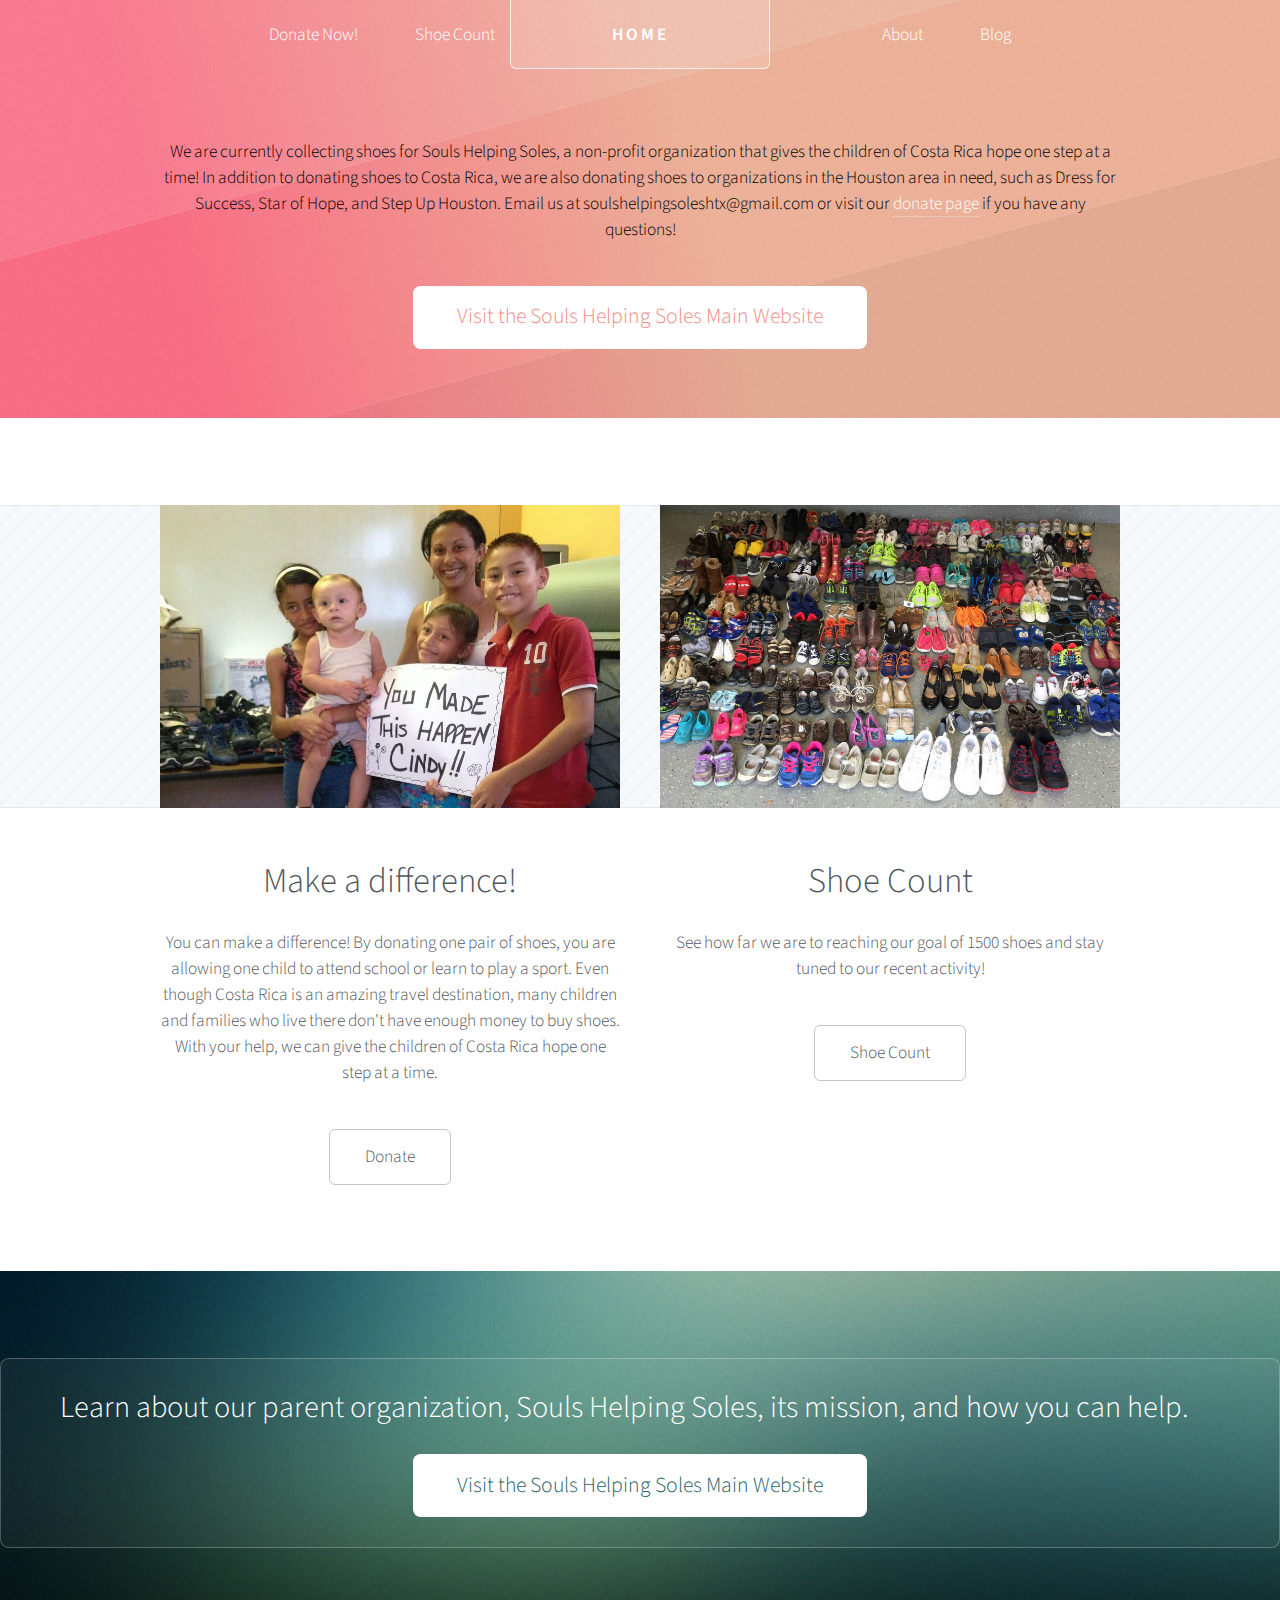
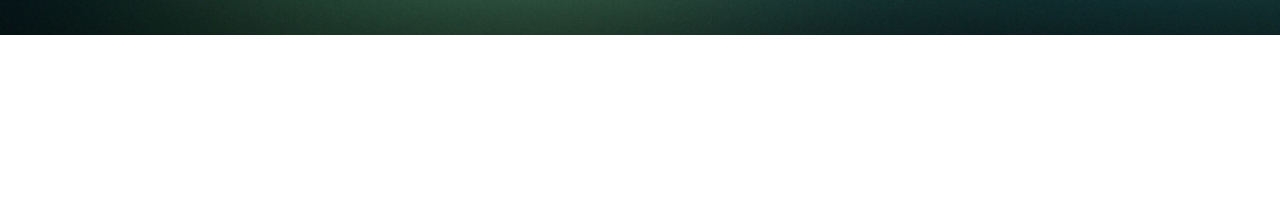
<file: index.html>
<!DOCTYPE HTML>
<!--
	Telephasic by HTML5 UP
	html5up.net | @ajlkn
	Free for personal and commercial use under the CCA 3.0 license (html5up.net/license)
-->
<html>
	<head>
		<title>Houston's Souls Helping Soles</title>
		<meta charset="utf-8" />
		<meta name="viewport" content="width=device-width, initial-scale=1" />
		<!--[if lte IE 8]><script src="assets/js/ie/html5shiv.js"></script><![endif]-->
		<link rel="stylesheet" href="assets/css/main.css" />
		<!--[if lte IE 8]><link rel="stylesheet" href="assets/css/ie8.css" /><![endif]-->
		<!--[if lte IE 9]><link rel="stylesheet" href="assets/css/ie9.css" /><![endif]-->
		<script>
  (function(i,s,o,g,r,a,m){i['GoogleAnalyticsObject']=r;i[r]=i[r]||function(){
  (i[r].q=i[r].q||[]).push(arguments)},i[r].l=1*new Date();a=s.createElement(o),
  m=s.getElementsByTagName(o)[0];a.async=1;a.src=g;m.parentNode.insertBefore(a,m)
  })(window,document,'script','https://www.google-analytics.com/analytics.js','ga');

  ga('create', 'UA-104076046-1', 'auto');
  ga('send', 'pageview');

</script>
<style>
	#update{
		color: black;
	}
</style>
	</head>
	<body class="homepage">
		<div id="page-wrapper">

			<!-- Header -->
				<div id="header-wrapper">
					<div id="header" class="container">

						<!-- Logo -->
							<h1 id="logo"><a href="index.html">Home</a></h1>

						<!-- Nav -->
							<nav id="nav">
								<ul>
									<li><a href="donate.html">Donate Now!</a></li>
									<li><a href="count.html">Shoe Count</a></li>
									<li class="break"><a href="about.html">About</a></li>
									<li><a href="pictures.html">Blog</a></li>
								</ul>
							</nav>

					</div>

					<!-- Hero -->
						<section id="hero" class="container">
							<header>

								<h4 id = "update">We are currently collecting shoes for Souls Helping Soles, a non-profit organization that gives the children of Costa Rica hope one step at a time! In addition to donating shoes to Costa Rica, we are also donating shoes to organizations in the Houston area in need, such as Dress for Success, Star of Hope, and Step Up Houston. Email us at soulshelpingsoleshtx@gmail.com or visit our <a href = donate.html>donate page</a> if you have any questions!</h3>
							</header>
							<ul class="actions">
								<li><a href="http://www.soulshelpingsoles.org/" class="button" target="_blank">Visit the Souls Helping Soles Main Website</a></li>
							</ul>
						</section>

				</div>

			<!-- Features 1 -->
				<div class="wrapper">
					<div class="container">
						<div class="row">
							<section class="6u 12u(narrower) feature">
								<div class="image-wrapper first">
									<a href="#" class="image featured first"><img src="shoespic31.jpg" alt=""/></a>
								</div>
								<header>
									<h2>Make a difference!</h2>
								</header>
								<p>You can make a difference! By donating one pair of shoes, you are allowing one child to attend school or learn to play a sport. Even though Costa Rica is an amazing travel destination, many children and families who live there don't have enough money to buy shoes. With your help, we can give the children of Costa Rica hope one step at a time.</p>
								<ul class="actions">
									<li><a href="donate.html" class="button">Donate</a></li>
								</ul>
							</section>
							<section class="6u 12u(narrower) feature">
								<div class="image-wrapper">
									<a href="#" class="image featured"><img src="shoespic2.jpg" alt=""/></a>
								</div>
								<header>
									<h2>Shoe Count</h2>
								</header>
								<p>See how far we are to reaching our goal of 1500 shoes and stay tuned to our recent activity!</p>
								<ul class="actions">
									<li><a href="count.html" class="button">Shoe Count</a></li>
								</ul>
							</section>
						</div>
					</div>
				</div>

			<!-- Promo -->
				<div id="promo-wrapper">
					<section id="promo">
						<h2>Learn about our parent organization, Souls Helping Soles, its mission, and how you can help.</h2>
						<a href="http://www.soulshelpingsoles.org/" class="button bannerbutton" target="_blank" >Visit the Souls Helping Soles Main Website</a>
					</section>
				</div>

			<!-- Features 2 -->
				<div class="wrapper">
					<!--<section class="container">
						<header class="major">
							<h2></h2>
							<p></p>
						</header>
						<div class="toodbar">
							<li><a href="index.html">Home</a></li>
							<li><a href="donate.html">Donate Now!</a></li>
							<li><a href="count.html">Shoe Count</a></li>
							<li><a href="about.html">About</a></li>
							<li><a href="pictures.html">Pictures</a></li>
						</div>

					</section>-->
				</div>


				</div>

		</div>

		<!-- Scripts -->

			<script src="assets/js/jquery.min.js"></script>
			<script src="assets/js/jquery.dropotron.min.js"></script>
			<script src="assets/js/skel.min.js"></script>
			<script src="assets/js/util.js"></script>
			<!--[if lte IE 8]><script src="assets/js/ie/respond.min.js"></script><![endif]-->
			<script src="assets/js/main.js"></script>

	</body>
</html>
</file>
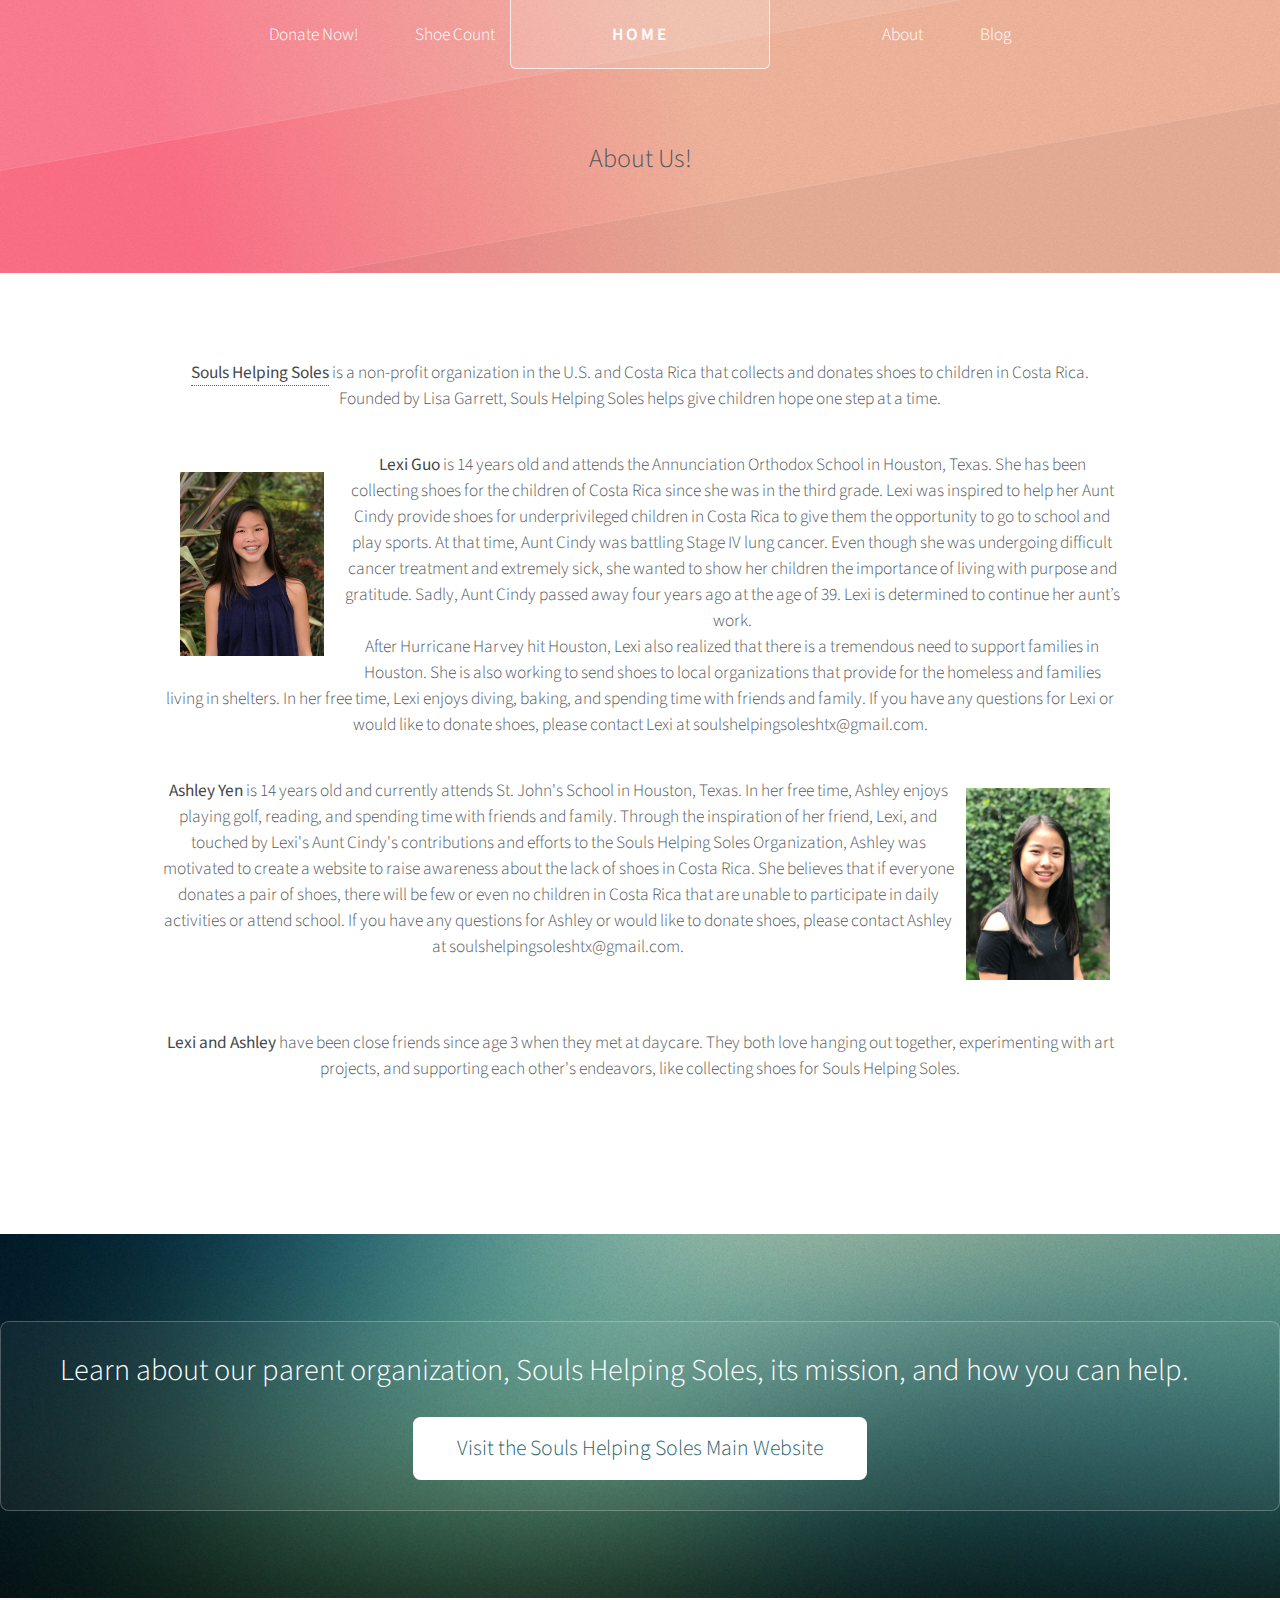
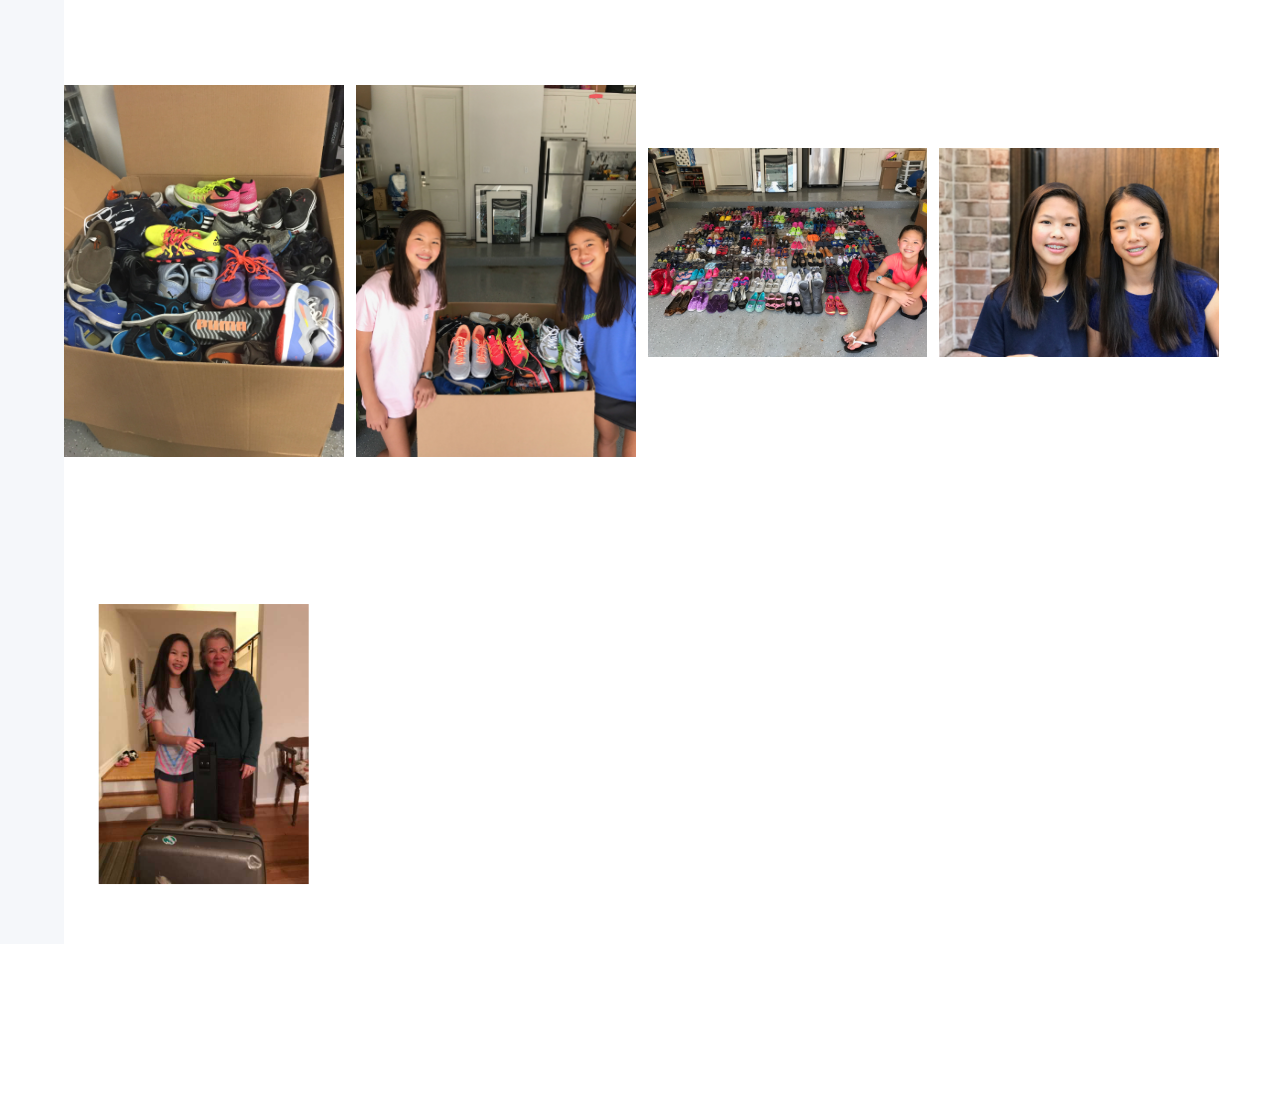
<file: about.html>
<!DOCTYPE HTML>
<!--
	Telephasic by HTML5 UP
	html5up.net | @ajlkn
	Free for personal and commercial use under the CCA 3.0 license (html5up.net/license)
-->
<html>
	<head>
		<title>About Us</title>
		<meta charset="utf-8" />
		<meta name="viewport" content="width=device-width, initial-scale=1" />
		<!--[if lte IE 8]><script src="assets/js/ie/html5shiv.js"></script><![endif]-->
		<link rel="stylesheet" href="assets/css/main.css" />
		<!--[if lte IE 8]><link rel="stylesheet" href="assets/css/ie8.css" /><![endif]-->
		<!--[if lte IE 9]><link rel="stylesheet" href="assets/css/ie9.css" /><![endif]-->
		<script>
  (function(i,s,o,g,r,a,m){i['GoogleAnalyticsObject']=r;i[r]=i[r]||function(){
  (i[r].q=i[r].q||[]).push(arguments)},i[r].l=1*new Date();a=s.createElement(o),
  m=s.getElementsByTagName(o)[0];a.async=1;a.src=g;m.parentNode.insertBefore(a,m)
  })(window,document,'script','https://www.google-analytics.com/analytics.js','ga');

  ga('create', 'UA-104207564-1', 'auto');
  ga('send', 'pageview');

</script>
<style>

* {
  margin: 0;
  padding: 0;
  box-sizing: border-box;
}

.gallery {
margin: 0 auto;
padding: 5px;
background: #fff;
box-shadow: 0 1px 2px rgba(0,0,0,.3);
position:relative;
float: left;
display: table;

}

</style>
	</head>
	<body class="homepage">
	<center>
		<div id="page-wrapper">

			<!-- Header -->
				<div id="header-wrapper">
					<div id="header" class="container">

						<!-- Logo -->
							<h1 id="logo"><a href="index.html">Home</a></h1>

						<!-- Nav -->
							<nav id="nav">
								<ul>
									<li><a href="donate.html">Donate Now!</a></li>
									<li><a href="count.html">Shoe Count</a></li>
									<li class="break"><a href="about.html">About</a></li>
									<li><a href="pictures.html">Blog</a></li>
								</ul>
							</nav>

					</div>

					<!-- Hero -->
						<section id="hero" class="container">
							<header>
								<h3>About Us!</h3>
								<br />
							</header>
						</section>

				</div>
				<div class="wrapper">
					<div class="container">
						<div class="row">
							<h4><a href = "http://www.soulshelpingsoles.org/"><b>Souls Helping Soles</b></a> is a non-profit organization in the U.S. and Costa Rica that collects and donates shoes to children in Costa Rica. Founded by Lisa Garrett, Souls Helping Soles helps give children hope one step at a time.</h4>
							<h4><b><img src="lexispicture.jpg" id = "headshots">Lexi Guo</b> is 14 years old and attends the Annunciation Orthodox School in Houston, Texas. She has been collecting shoes for the children of Costa Rica since she was in the third grade. Lexi was inspired to help her Aunt Cindy provide shoes for underprivileged children in Costa Rica to give them the opportunity to go to school and play sports.  At that time, Aunt Cindy was battling Stage IV lung cancer.  Even though she was undergoing difficult cancer treatment and extremely sick, she wanted to show her children the importance of living with purpose and gratitude. Sadly, Aunt Cindy passed away four years ago at the age of 39. Lexi is determined to continue her aunt’s work.
<br />
							After Hurricane Harvey hit Houston, Lexi also realized that there is a tremendous need to support families in Houston. She is also working to send shoes to local organizations that provide for the homeless and families living in shelters.  In her free time, Lexi enjoys diving, baking, and spending time with friends and family. If you have any questions for Lexi or would like to donate shoes, please contact Lexi at soulshelpingsoleshtx@gmail.com.</h4>
							<h4><b><img src="ashleyspicture.jpg" id = "headshots2">Ashley Yen</b> is 14 years old and currently attends St. John's School in Houston, Texas. In her free time, Ashley enjoys playing golf, reading, and spending time with friends and family. Through the inspiration of her friend, Lexi, and touched by Lexi's Aunt Cindy's contributions and efforts to the Souls Helping Soles Organization, Ashley was motivated to create a website to raise awareness about the lack of shoes in Costa Rica. She believes that if everyone donates a pair of shoes, there will be few or even no children in Costa Rica that are unable to participate in daily activities or attend school. If you have any questions for Ashley or would like to donate shoes, please contact Ashley at soulshelpingsoleshtx@gmail.com.</h4>
							<h4><b>Lexi and Ashley</b> have been close friends since age 3 when they met at daycare. They both love hanging out together, experimenting with art projects, and supporting each other's endeavors, like collecting shoes for Souls Helping Soles.</h4>
							<p></p>
						</div>
					</div>
				</div>
			<!-- Features 1 -->
						<!--<header class="major">
							<h2>Contact us by filling out the form below!</h2>

						</header>
						<div class="row">
							<section class="6u 12u(narrower)">
								<form method="post" action="#">
									<div class="row 50%">
										<div class="6u 12u(mobile)">
											<input name="name" placeholder="Name" type="text" />
										</div>
										<div class="6u 12u(mobile)">
											<input name="email" placeholder="Email" type="text" />
										</div>
									</div>
									<div class="row 50%">
										<div class="12u">
											<textarea name="message" placeholder="Message"></textarea>
										</div>
									</div>
									<div class="row 50%">
										<div class="12u">
											<ul class="actions">
												<li><input type="submit" value="Send Message" /></li>
												<li><input type="reset" value="Clear form" /></li>
											</ul>
										</div>
									</div>
								</form>
							</section>
							-->

			<!-- Promo -->


				<div id="promo-wrapper">
					<section id="promo">
						<h2>Learn about our parent organization, Souls Helping Soles, its mission, and how you can help.</h2>
						<a href="http://www.soulshelpingsoles.org/" class="button bannerbutton" target="_blank">Visit the Souls Helping Soles Main Website</a>
					</section>
				</div>
				<div class="wrapper wrappergallery">
					<img src="lexishoes.jpg" class="picturegallery">
					<img src="aandlwithshoes.jpg" class="picturegallery">
					<img src="lexiandshoes1.jpeg" class="picturegallery landscape">
					<img src="both.jpeg" class="picturegallery landscape">
				</div>
				<div class="wrapper wrappergallery">
				<div class = "content">
					<img src="lexiship.jpg" class = "picturegallery rotate90" >
				</div>
				</div>

			<!-- Features 2 -->
				<div class="wrapper">

				</div>


				</div>

		</div>

		<!-- Scripts -->

			<script src="assets/js/jquery.min.js"></script>
			<script src="assets/js/jquery.dropotron.min.js"></script>
			<script src="assets/js/skel.min.js"></script>
			<script src="assets/js/util.js"></script>
			<!--[if lte IE 8]><script src="assets/js/ie/respond.min.js"></script><![endif]-->
			<script src="assets/js/main.js"></script>
		</center>
	</body>
</html>
</file>
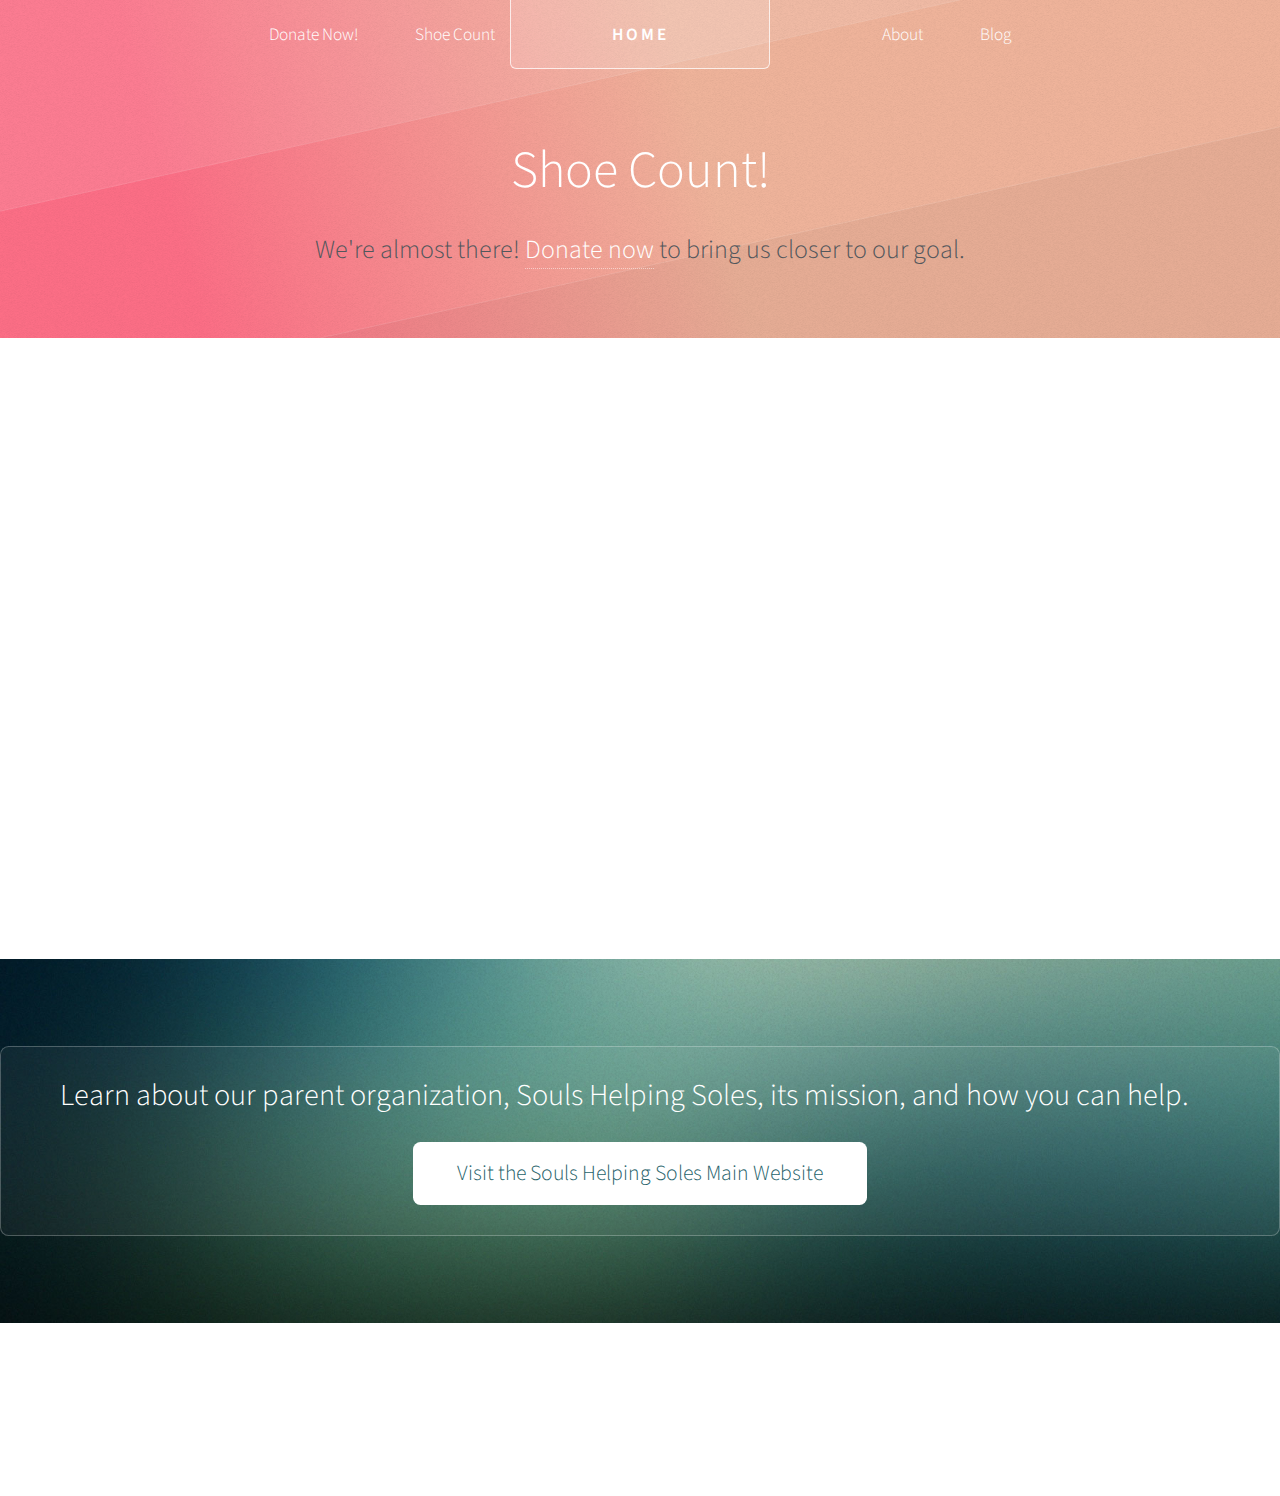
<file: count.html>
<!DOCTYPE HTML>
<!--
	Telephasic by HTML5 UP
	html5up.net | @ajlkn
	Free for personal and commercial use under the CCA 3.0 license (html5up.net/license)
-->
<html>
	<head>
		<title>Shoe Count</title>
		<meta charset="utf-8" />
		<meta name="viewport" content="width=device-width, initial-scale=1" />
		<!--[if lte IE 8]><script src="assets/js/ie/html5shiv.js"></script><![endif]-->
		<link rel="stylesheet" href="assets/css/main.css" />
		<!--[if lte IE 8]><link rel="stylesheet" href="assets/css/ie8.css" /><![endif]-->
		<!--[if lte IE 9]><link rel="stylesheet" href="assets/css/ie9.css" /><![endif]-->
		<script>
  (function(i,s,o,g,r,a,m){i['GoogleAnalyticsObject']=r;i[r]=i[r]||function(){
  (i[r].q=i[r].q||[]).push(arguments)},i[r].l=1*new Date();a=s.createElement(o),
  m=s.getElementsByTagName(o)[0];a.async=1;a.src=g;m.parentNode.insertBefore(a,m)
  })(window,document,'script','https://www.google-analytics.com/analytics.js','ga');

  ga('create', 'UA-104076046-1', 'auto');
  ga('send', 'pageview');

</script>

	</head>
	<body class="homepage">
	<center>
		<div id="page-wrapper">

			<!-- Header -->
				<div id="header-wrapper">
					<div id="header" class="container">

						<!-- Logo -->
							<h1 id="logo"><a href="index.html">Home</a></h1>

						<!-- Nav -->
							<nav id="nav">
								<ul>
									<li><a href="donate.html">Donate Now!</a></li>
									<li><a href="count.html">Shoe Count</a></li>
									<li class="break"><a href="about.html">About</a></li>
									<li><a href="pictures.html">Blog</a></li>
								</ul>
							</nav>

					</div>

					<!-- Hero -->
						<section id="hero" class="container">
							<header>
								<h2>Shoe Count!</h2>
								<br />
								<h3>We're almost there! <a href = "donate.html" class = "link" >Donate now</a> to bring us closer to our goal.</h3>
							</header>
						</section>

				</div>
				<div class="wrapper graphwrapper">
					<div class="container">
						<div class="row">
							<h4 id = "showtext">To view whole graph, please rotate your mobile device to landscape mode.</h4>
							<div class = "col-md-4"></div>
							<div class = "col-md-4"><div class = "graph"><iframe id = "count" src="https://docs.google.com/spreadsheets/d/1iyKNjBPdV_kuWGtMRnzvuwV4BnKXluqnkUekoc3LX3Y/pubchart?oid=1013126739&amp;format=interactive"></iframe></div></div>
							<div class = "col-md-4"></div>

						</div>
					</div>
				</div>
			<!-- Features 1 -->
						<!--<header class="major">
							<h2>Contact us by filling out the form below!</h2>

						</header>
						<div class="row">
							<section class="6u 12u(narrower)">
								<form method="post" action="#">
									<div class="row 50%">
										<div class="6u 12u(mobile)">
											<input name="name" placeholder="Name" type="text" />
										</div>
										<div class="6u 12u(mobile)">
											<input name="email" placeholder="Email" type="text" />
										</div>
									</div>
									<div class="row 50%">
										<div class="12u">
											<textarea name="message" placeholder="Message"></textarea>
										</div>
									</div>
									<div class="row 50%">
										<div class="12u">
											<ul class="actions">
												<li><input type="submit" value="Send Message" /></li>
												<li><input type="reset" value="Clear form" /></li>
											</ul>
										</div>
									</div>
								</form>
							</section>
							-->

			<!-- Promo -->
				<div id="promo-wrapper">
					<section id="promo">
						<h2>Learn about our parent organization, Souls Helping Soles, its mission, and how you can help.</h2>
						<a href="http://www.soulshelpingsoles.org/" class="button bannerbutton">Visit the Souls Helping Soles Main Website</a>
					</section>
				</div>

			<!-- Features 2 -->
				<div class="wrapper">

				</div>


				</div>

		</div>

		<!-- Scripts -->

			<script src="assets/js/jquery.min.js"></script>
			<script src="assets/js/jquery.dropotron.min.js"></script>
			<script src="assets/js/skel.min.js"></script>
			<script src="assets/js/util.js"></script>
			<!--[if lte IE 8]><script src="assets/js/ie/respond.min.js"></script><![endif]-->
			<script src="assets/js/main.js"></script>
		</center>
	</body>
</html>
</file>
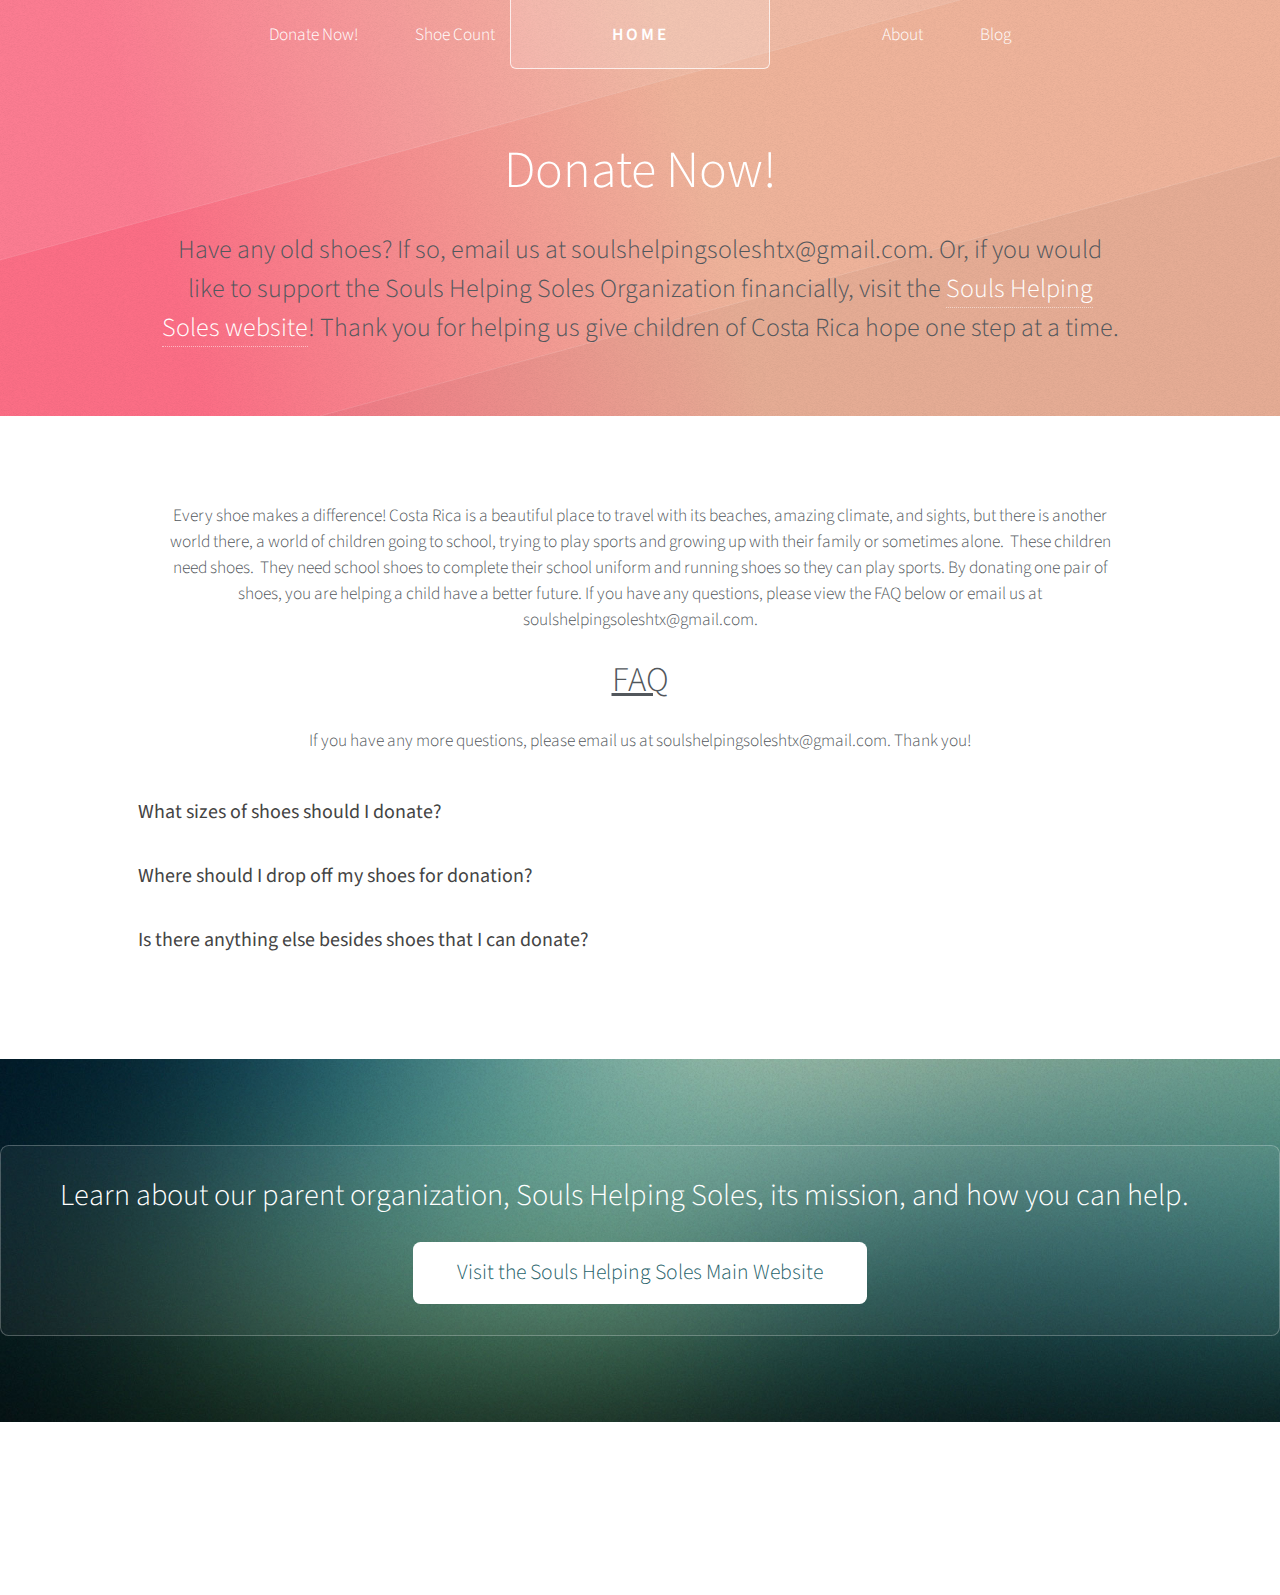
<file: donate.html>
<!DOCTYPE HTML>
<!--
	Telephasic by HTML5 UP
	html5up.net | @ajlkn
	Free for personal and commercial use under the CCA 3.0 license (html5up.net/license)
-->
<html>
	<head>
		<title>Donate Now!</title>
		<meta charset="utf-8" />
		<meta name="viewport" content="width=device-width, initial-scale=1" />
		<!--[if lte IE 8]><script src="assets/js/ie/html5shiv.js"></script><![endif]-->
		<link rel="stylesheet" href="assets/css/main.css" />
		<!--[if lte IE 8]><link rel="stylesheet" href="assets/css/ie8.css" /><![endif]-->
		<!--[if lte IE 9]><link rel="stylesheet" href="assets/css/ie9.css" /><![endif]-->
		<script>
  (function(i,s,o,g,r,a,m){i['GoogleAnalyticsObject']=r;i[r]=i[r]||function(){
  (i[r].q=i[r].q||[]).push(arguments)},i[r].l=1*new Date();a=s.createElement(o),
  m=s.getElementsByTagName(o)[0];a.async=1;a.src=g;m.parentNode.insertBefore(a,m)
  })(window,document,'script','https://www.google-analytics.com/analytics.js','ga');

  ga('create', 'UA-104076046-1', 'auto');
  ga('send', 'pageview');

</script>
		<style>
.accordion {
    background-color: white;
    color: #444;
    padding: 18px;
    width: 100%;
    border: none;
    text-align: left;
    outline: none;
    font-size: 20px;
    font-family: 'Source Sans Pro', sans-serif;

    transition: 0.4s;
}

.accordion.active, .accordion:hover {
    background-color: #ddd;
}

.accordion:after {
    content: '\002B';
    color: white;
    font-weight: bold;
    float: right;
    margin-left: 5px;
}

.accordion.active:after {
    content: "\2212";
}

.panel {
    padding: 0 18px;
    background-color: white;
    max-height: 0;
    overflow: hidden;
    transition: max-height 0.2s ease-out;
}
.white{
	background-color: white;
}
</style>
	</head>
	<body class="homepage">
	<center>
		<div id="page-wrapper">

			<!-- Header -->
				<div id="header-wrapper">
					<div id="header" class="container">

						<!-- Logo -->
							<h1 id="logo"><a href="index.html">Home</a></h1>

						<!-- Nav -->
							<nav id="nav">
								<ul>
									<li><a href="donate.html">Donate Now!</a></li>
									<li><a href="count.html">Shoe Count</a></li>
									<li class="break"><a href="about.html">About</a></li>
									<li><a href="pictures.html">Blog</a></li>
								</ul>
							</nav>

					</div>

					<!-- Hero -->
						<section id="hero" class="container">
							<header>
								<h2>Donate Now!</h2>
								<br />
								<h3>Have any old shoes? If so, email us at soulshelpingsoleshtx@gmail.com. Or, if you would like to support the Souls Helping Soles Organization financially, visit the <a href = "http://www.soulshelpingsoles.org/" class = "link" target="_blank">Souls Helping Soles website</a>! Thank you for helping us give children of Costa Rica hope one step at a time.</h3>
							</header>
						</section>

				</div>
				<div class="wrapper">
					<div class="container">
						<div class="row">
						<center>
							<p>Every shoe makes a difference! Costa Rica is a beautiful place to travel with its beaches, amazing climate, and sights, but there is another world there, a world of children going to school, trying to play sports and growing up with their family or sometimes alone.  These children need shoes.  They need school shoes to complete their school uniform and running shoes so they can play sports. By donating one pair of shoes, you are helping a child have a better future. If you have any questions, please view the FAQ below or email us at soulshelpingsoleshtx@gmail.com.</p>
							<u><h2>FAQ</h2></u>
							<br>
							<p>If you have any more questions, please email us at soulshelpingsoleshtx@gmail.com. Thank you!</p>
						</center>

							<button class="accordion">What sizes of shoes should I donate?</button>
							<div class="panel">
  									<p>We accepts shoes of all sizes!</p>
							</div>
							<button class="accordion">Where should I drop off my shoes for donation?</button>
							<div class="panel">
  									<p>Please email us at soulshelpingsoleshtx@gmail.com if you would like to drop off shoes.</p>
							</div>

							<button class="accordion">Is there anything else besides shoes that I can donate?</button>
							<div class="panel">
  									<p>You can support the Souls Helping Soles Organization by helping with shipping costs, donating shoelaces, or donating socks. To financially support the Souls Helping Soles Organization, please visit the <a href = "http://www.soulshelpingsoles.org/" class = "link" target="_blank">Souls Helping Soles website</a>! Thank you for your contributions!</p>
							</div>
						</div>
					</div>
				</div>

			<!-- Features 1 -->
						<!--<header class="major">
							<h2>Contact us by filling out the form below!</h2>

						</header>
						<div class="row">
							<section class="6u 12u(narrower)">
								<form method="post" action="#">
									<div class="row 50%">
										<div class="6u 12u(mobile)">
											<input name="name" placeholder="Name" type="text" />
										</div>
										<div class="6u 12u(mobile)">
											<input name="email" placeholder="Email" type="text" />
										</div>
									</div>
									<div class="row 50%">
										<div class="12u">
											<textarea name="message" placeholder="Message"></textarea>
										</div>
									</div>
									<div class="row 50%">
										<div class="12u">
											<ul class="actions">
												<li><input type="submit" value="Send Message" /></li>
												<li><input type="reset" value="Clear form" /></li>
											</ul>
										</div>
									</div>
								</form>
							</section>
							-->

			<!-- Promo -->
				<div id="promo-wrapper">
					<section id="promo">
						<h2>Learn about our parent organization, Souls Helping Soles, its mission, and how you can help.</h2>
						<a href="http://www.soulshelpingsoles.org/" class="button bannerbutton" target="_blank">Visit the Souls Helping Soles Main Website</a>
					</section>
				</div>

			<!-- Features 2 -->
				<div class="wrapper">

				</div>


				</div>

		</div>

		<!-- Scripts -->

			<script src="assets/js/jquery.min.js"></script>
			<script src="assets/js/jquery.dropotron.min.js"></script>
			<script src="assets/js/skel.min.js"></script>
			<script src="assets/js/util.js"></script>
			<!--[if lte IE 8]><script src="assets/js/ie/respond.min.js"></script><![endif]-->
			<script src="assets/js/main.js"></script>
		<script>
var acc = document.getElementsByClassName("accordion");
var i;

for (i = 0; i < acc.length; i++) {
  acc[i].onclick = function() {
    this.classList.toggle("active");
    var panel = this.nextElementSibling;
    if (panel.style.maxHeight){
      panel.style.maxHeight = null;
    } else {
      panel.style.maxHeight = panel.scrollHeight + "px";
    }
  }
}
</script>
	</body>
</html>
</file>
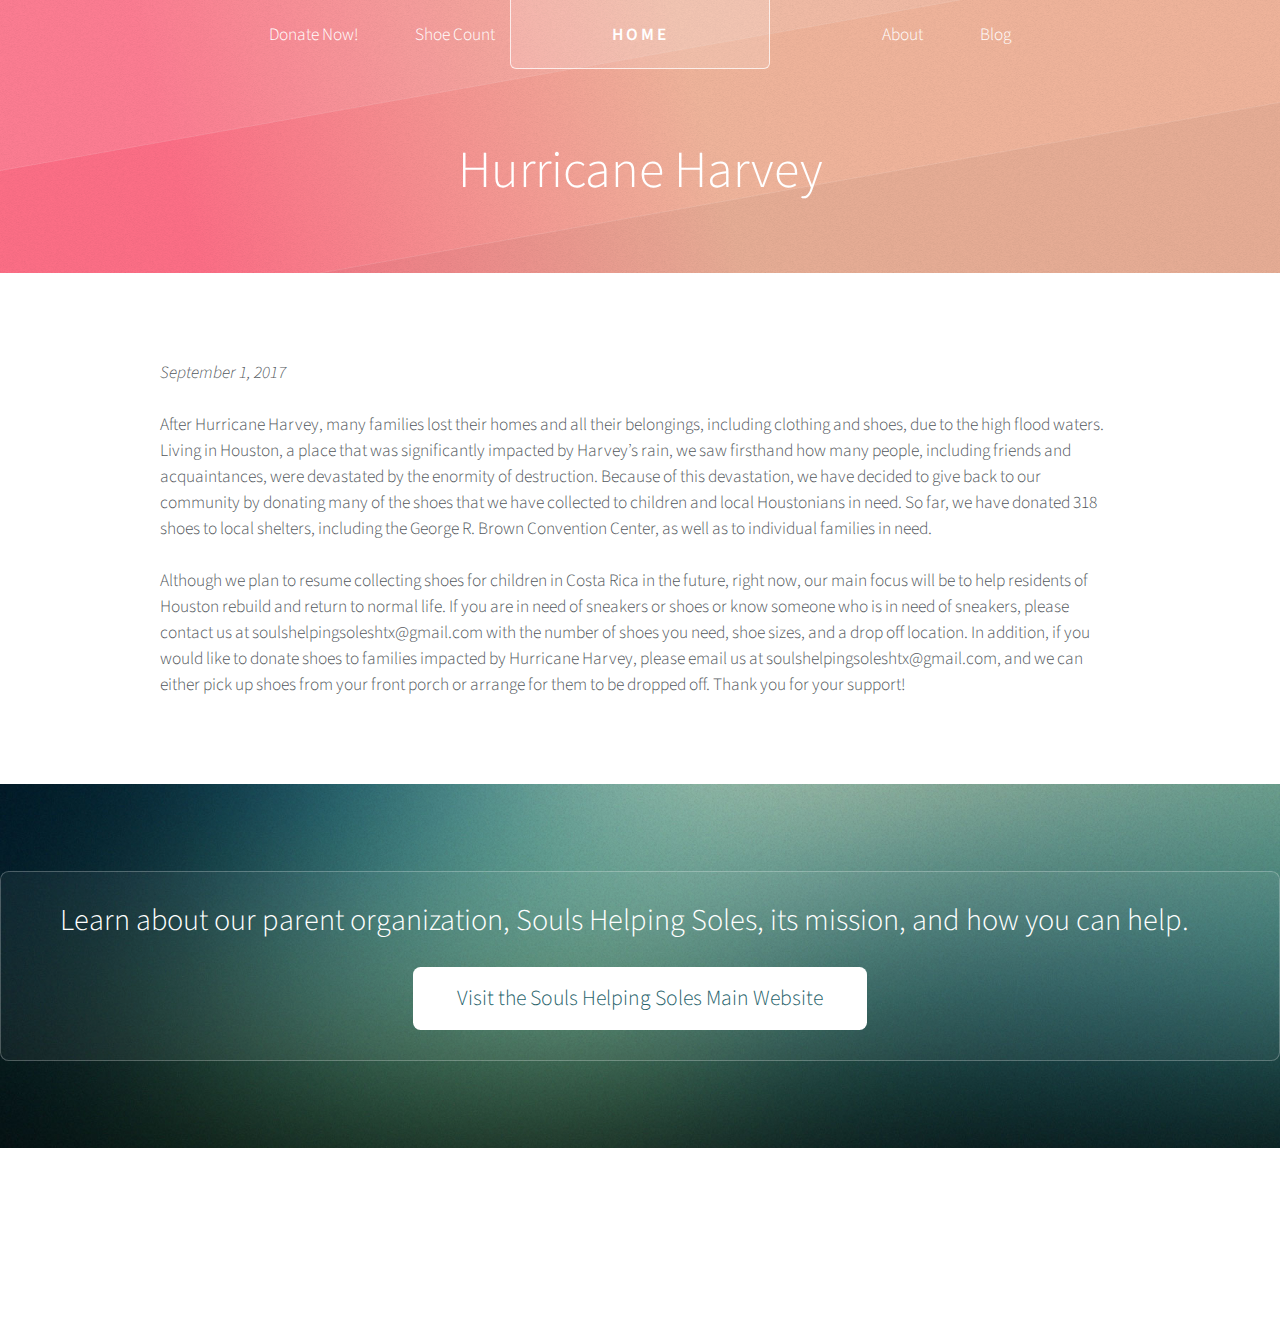
<file: hurricaneharvey.html>
<!DOCTYPE HTML>
<!--
	Telephasic by HTML5 UP
	html5up.net | @ajlkn
	Free for personal and commercial use under the CCA 3.0 license (html5up.net/license)
-->
<html>
	<head>
		<title>Blog</title>
		<meta charset="utf-8" />
		<meta name="viewport" content="width=device-width, initial-scale=1" />
		<!--[if lte IE 8]><script src="assets/js/ie/html5shiv.js"></script><![endif]-->
		<link rel="stylesheet" href="assets/css/main.css" />
		<!--[if lte IE 8]><link rel="stylesheet" href="assets/css/ie8.css" /><![endif]-->
		<!--[if lte IE 9]><link rel="stylesheet" href="assets/css/ie9.css" /><![endif]-->
		<script>
  (function(i,s,o,g,r,a,m){i['GoogleAnalyticsObject']=r;i[r]=i[r]||function(){
  (i[r].q=i[r].q||[]).push(arguments)},i[r].l=1*new Date();a=s.createElement(o),
  m=s.getElementsByTagName(o)[0];a.async=1;a.src=g;m.parentNode.insertBefore(a,m)
  })(window,document,'script','https://www.google-analytics.com/analytics.js','ga');

  ga('create', 'UA-104076046-1', 'auto');
  ga('send', 'pageview');

</script>

	</head>
	<body class="homepage" id="blog">
	<center>
		<div id="page-wrapper">

			<!-- Header -->
				<div id="header-wrapper">
					<div id="header" class="container">

						<!-- Logo -->
							<h1 id="logo"><a href="index.html">Home</a></h1>

						<!-- Nav -->
							<nav id="nav">
								<ul>
									<li><a href="donate.html">Donate Now!</a></li>
									<li><a href="count.html">Shoe Count</a></li>
									<li class="break"><a href="about.html">About</a></li>
									<li><a href="pictures.html">Blog</a></li>
								</ul>
							</nav>

					</div>

					<!-- Hero -->
						<section id="hero" class="container">
							<header>
								<h2>Hurricane Harvey</h2>

							</header>
						</section>

				</div>


				<div class="wrapper">
					<div class="container">
						<div class="row" align="left">
							<Article>

							<p><i>September 1, 2017</i></p>
							<p>After Hurricane Harvey, many families lost their homes and all their belongings, including clothing and shoes, due to the high flood waters. Living in Houston, a place that was significantly impacted by Harvey’s rain, we saw firsthand how many people, including friends and acquaintances, were devastated by the enormity of destruction.  Because of this devastation, we have decided to give back to our community by donating many of the shoes that we have collected to children and local Houstonians in need. So far, we have donated 318 shoes to local shelters, including the George R. Brown Convention Center, as well as to individual families in need.</p>
<p>Although we plan to resume collecting shoes for children in Costa Rica in the future, right now, our main focus will be to help residents of Houston rebuild and return to normal life. If you are in need of sneakers or shoes or know someone who is in need of sneakers, please contact us at soulshelpingsoleshtx@gmail.com with the number of shoes you need, shoe sizes, and a drop off location. In addition, if you would like to donate shoes to families impacted by Hurricane Harvey, please email us at soulshelpingsoleshtx@gmail.com, and we can either pick up shoes from your front porch or arrange for them to be dropped off. Thank you for your support!</p>
						</Article>

						</div>
					</div>
				</div>


			<!-- Features 1 -->
						<!--<header class="major">
							<h2>Contact us by filling out the form below!</h2>

						</header>
						<div class="row">
							<section class="6u 12u(narrower)">
								<form method="post" action="#">
									<div class="row 50%">
										<div class="6u 12u(mobile)">
											<input name="name" placeholder="Name" type="text" />
										</div>
										<div class="6u 12u(mobile)">
											<input name="email" placeholder="Email" type="text" />
										</div>
									</div>
									<div class="row 50%">
										<div class="12u">
											<textarea name="message" placeholder="Message"></textarea>
										</div>
									</div>
									<div class="row 50%">
										<div class="12u">
											<ul class="actions">
												<li><input type="submit" value="Send Message" /></li>
												<li><input type="reset" value="Clear form" /></li>
											</ul>
										</div>
									</div>
								</form>
							</section>
							-->

			<!-- Promo -->
				<div id="promo-wrapper">
					<section id="promo">
						<h2>Learn about our parent organization, Souls Helping Soles, its mission, and how you can help.</h2>
						<a href="http://www.soulshelpingsoles.org/" class="button bannerbutton" target="_blank">Visit the Souls Helping Soles Main Website</a>
					</section>
				</div>

			<!-- Features 2 -->
				<div class="wrapper">

				</div>


				</div>

		</div>

		<!-- Scripts -->

			<script src="assets/js/jquery.min.js"></script>
			<script src="assets/js/jquery.dropotron.min.js"></script>
			<script src="assets/js/skel.min.js"></script>
			<script src="assets/js/util.js"></script>
			<!--[if lte IE 8]><script src="assets/js/ie/respond.min.js"></script><![endif]-->
			<script src="assets/js/main.js"></script>
		</center>
	</body>
</html>
</file>
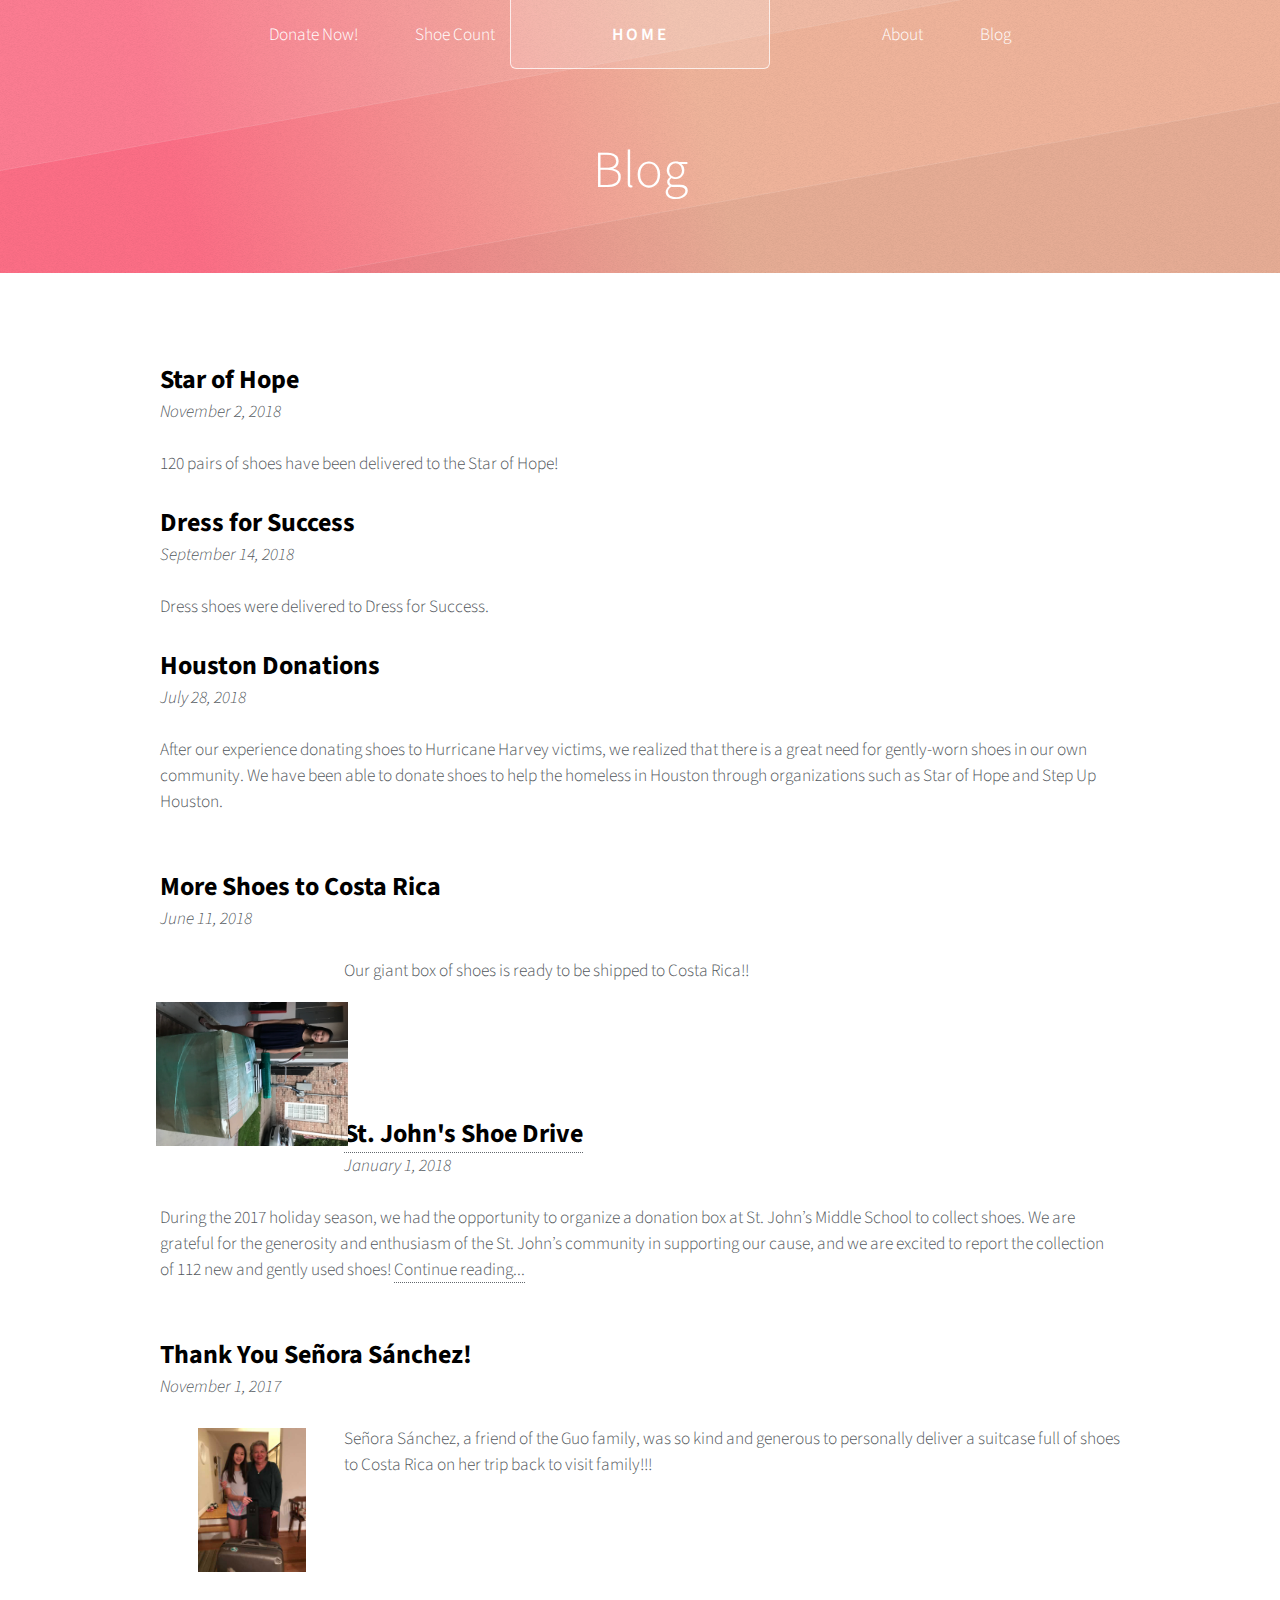
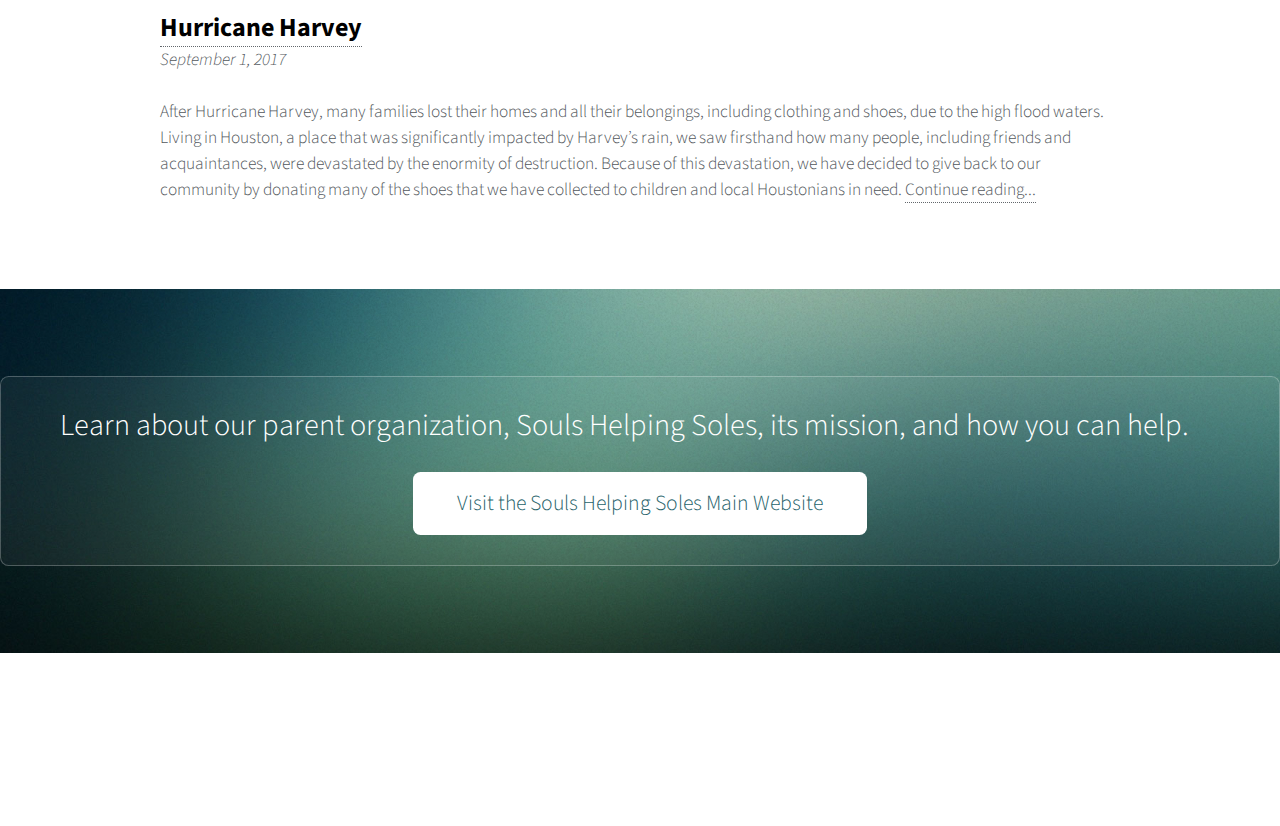
<file: pictures.html>
<!DOCTYPE HTML>
<!--
	Telephasic by HTML5 UP
	html5up.net | @ajlkn
	Free for personal and commercial use under the CCA 3.0 license (html5up.net/license)
-->
<html>
	<head>
		<title>Blog</title>
		<meta charset="utf-8" />
		<meta name="viewport" content="width=device-width, initial-scale=1" />
		<!--[if lte IE 8]><script src="assets/js/ie/html5shiv.js"></script><![endif]-->
		<link rel="stylesheet" href="assets/css/main.css" />
		<!--[if lte IE 8]><link rel="stylesheet" href="assets/css/ie8.css" /><![endif]-->
		<!--[if lte IE 9]><link rel="stylesheet" href="assets/css/ie9.css" /><![endif]-->
		<script>
  (function(i,s,o,g,r,a,m){i['GoogleAnalyticsObject']=r;i[r]=i[r]||function(){
  (i[r].q=i[r].q||[]).push(arguments)},i[r].l=1*new Date();a=s.createElement(o),
  m=s.getElementsByTagName(o)[0];a.async=1;a.src=g;m.parentNode.insertBefore(a,m)
  })(window,document,'script','https://www.google-analytics.com/analytics.js','ga');

  ga('create', 'UA-104076046-1', 'auto');
  ga('send', 'pageview');

</script>

	</head>
	<body class="homepage" id="blog">
	<center>
		<div id="page-wrapper">

			<!-- Header -->
				<div id="header-wrapper">
					<div id="header" class="container">

						<!-- Logo -->
							<h1 id="logo"><a href="index.html">Home</a></h1>

						<!-- Nav -->
							<nav id="nav">
								<ul>
									<li><a href="donate.html">Donate Now!</a></li>
									<li><a href="count.html">Shoe Count</a></li>
									<li class="break"><a href="about.html">About</a></li>
									<li><a href="pictures.html">Blog</a></li>
								</ul>
							</nav>

					</div>

					<!-- Hero -->
						<section id="hero" class="container">
							<header>
								<h2>Blog</h2>

							</header>
						</section>

				</div>


				<div class="wrapper">
					<div class="container">
						<div class="row" align="left">
							<Article>
							<h3 class="articletitle"><bold>Star of Hope</bold></a></h3>
							<p><i>November 2, 2018</i></p>
							<p>120 pairs of shoes have been delivered to the Star of Hope!
	</p>
							<Article>
							<h3 class="articletitle"><bold>Dress for Success</bold></a></h3>
							<p><i>September 14, 2018</i></p>
							<p>Dress shoes were delivered to Dress for Success.
	</p>
							<Article>
							<h3 class="articletitle"><bold>Houston Donations</bold></a></h3>
							<p><i>July 28, 2018</i></p>
							<p>After our experience donating shoes to Hurricane Harvey victims, we realized that there is a great need for gently-worn shoes in our own community. We have been able to donate shoes to help the homeless in Houston through organizations such as Star of Hope and Step Up Houston.</p>
						</Article>
						<Article>
						<h3 class="articletitle"><bold>More Shoes to Costa Rica</bold></a></h3>
						<p><i>June 11, 2018</i></p>
						<img src="giantbox.jpeg" class = "rotate90" id = "headshots">
						<p>Our giant box of shoes is ready to be shipped to Costa Rica!!
</p>
</br ><br />
					</Article>
							<Article>
							<h3 class="articletitle"><a href="sjsdrive.html"><bold>St. John's Shoe Drive</bold></a></h3>
							<p><i>January 1, 2018</i></p>
							<p>During the 2017 holiday season, we had the opportunity to organize a donation box at St. John’s Middle School to collect shoes. We are grateful for the generosity and enthusiasm of the St. John’s community in supporting our cause, and we are excited to report the collection of 112 new and gently used shoes! <a href="sjsdrive.html">Continue reading...</a></p>
						</Article>
						<Article>
						<h3 class="articletitle"><bold>Thank You Señora Sánchez!</bold></h3>
						<p><i>November 1, 2017</i></p>
						<img src="lexiship.jpg" class = "rotate90" id = "headshots"><p>Señora Sánchez, a friend of the Guo family, was so kind and generous to personally deliver a suitcase full of shoes to Costa Rica on her trip back to visit family!!!
</p>
</br ><br />
					</Article>
							<Article>
							<h3 class="articletitle"><a href="hurricaneharvey.html"><bold>Hurricane Harvey</bold></a></h3>
							<p><i>September 1, 2017</i></p>
							<p>After Hurricane Harvey, many families lost their homes and all their belongings, including clothing and shoes, due to the high flood waters. Living in Houston, a place that was significantly impacted by Harvey’s rain, we saw firsthand how many people, including friends and acquaintances, were devastated by the enormity of destruction. Because of this devastation, we have decided to give back to our community by donating many of the shoes that we have collected to children and local Houstonians in need. <a href="hurricaneharvey.html">Continue reading...</a></p>
						</Article>

						</div>
					</div>
				</div>


			<!-- Features 1 -->
						<!--<header class="major">
							<h2>Contact us by filling out the form below!</h2>

						</header>
						<div class="row">
							<section class="6u 12u(narrower)">
								<form method="post" action="#">
									<div class="row 50%">
										<div class="6u 12u(mobile)">
											<input name="name" placeholder="Name" type="text" />
										</div>
										<div class="6u 12u(mobile)">
											<input name="email" placeholder="Email" type="text" />
										</div>
									</div>
									<div class="row 50%">
										<div class="12u">
											<textarea name="message" placeholder="Message"></textarea>
										</div>
									</div>
									<div class="row 50%">
										<div class="12u">
											<ul class="actions">
												<li><input type="submit" value="Send Message" /></li>
												<li><input type="reset" value="Clear form" /></li>
											</ul>
										</div>
									</div>
								</form>
							</section>
							-->

			<!-- Promo -->
				<div id="promo-wrapper">
					<section id="promo">
						<h2>Learn about our parent organization, Souls Helping Soles, its mission, and how you can help.</h2>
						<a href="http://www.soulshelpingsoles.org/" class="button bannerbutton" target="_blank">Visit the Souls Helping Soles Main Website</a>
					</section>
				</div>

			<!-- Features 2 -->
				<div class="wrapper">

				</div>


				</div>

		</div>

		<!-- Scripts -->

			<script src="assets/js/jquery.min.js"></script>
			<script src="assets/js/jquery.dropotron.min.js"></script>
			<script src="assets/js/skel.min.js"></script>
			<script src="assets/js/util.js"></script>
			<!--[if lte IE 8]><script src="assets/js/ie/respond.min.js"></script><![endif]-->
			<script src="assets/js/main.js"></script>
		</center>
	</body>
</html>
</file>
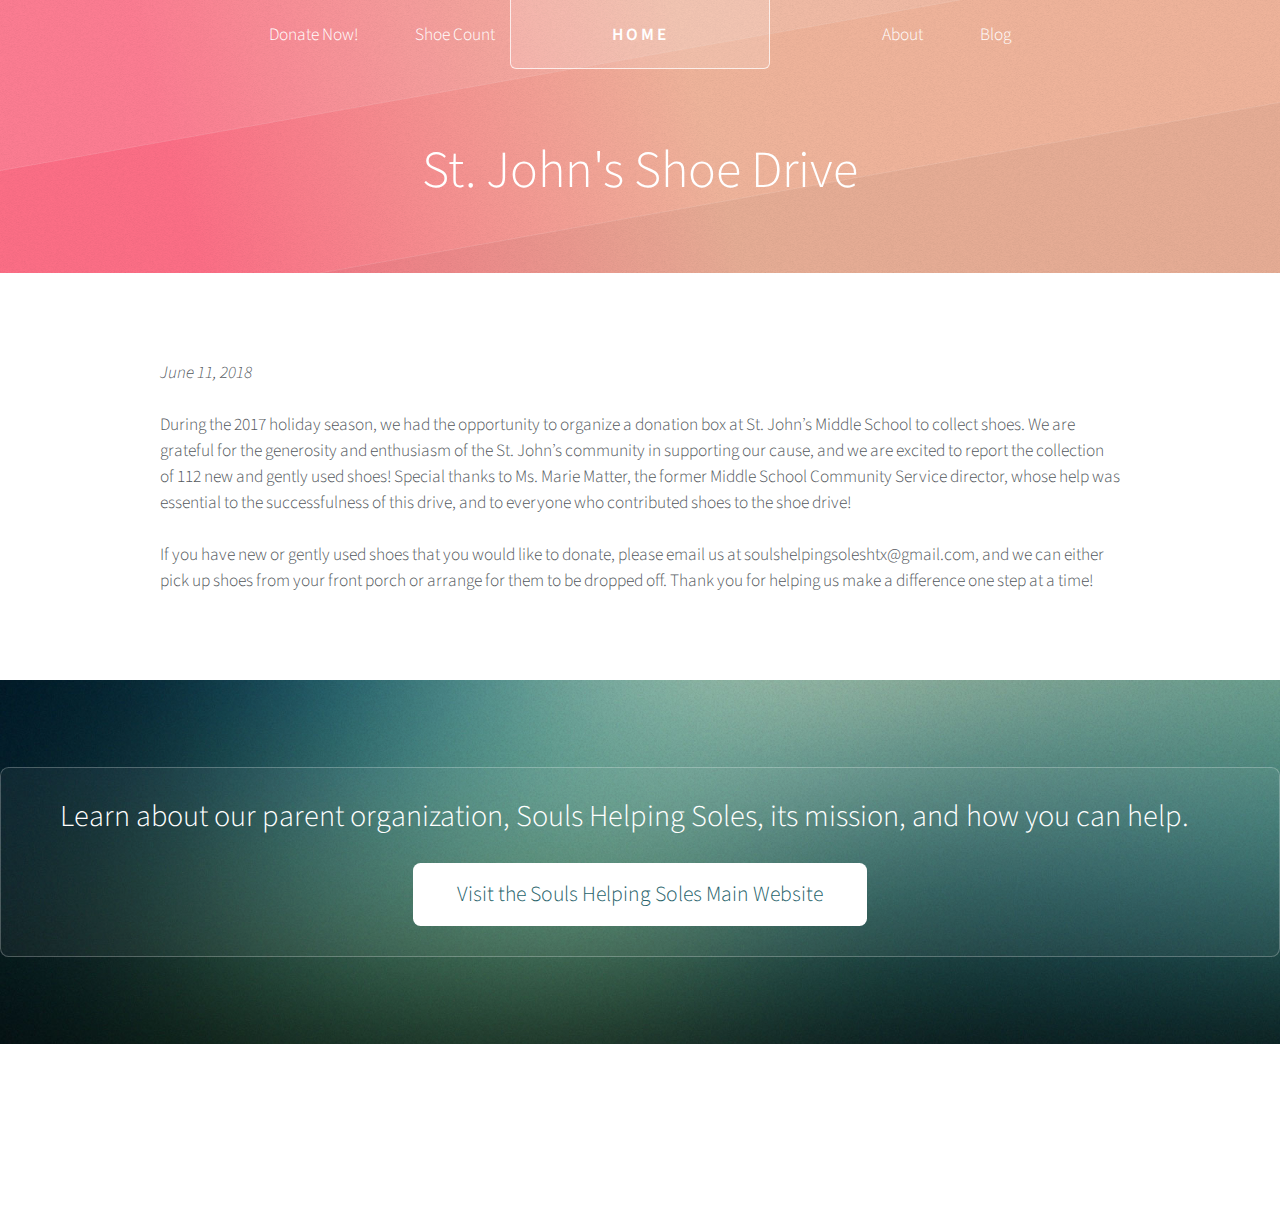
<file: sjsdrive.html>
<!DOCTYPE HTML>
<!--
	Telephasic by HTML5 UP
	html5up.net | @ajlkn
	Free for personal and commercial use under the CCA 3.0 license (html5up.net/license)
-->
<html>
	<head>
		<title>Blog</title>
		<meta charset="utf-8" />
		<meta name="viewport" content="width=device-width, initial-scale=1" />
		<!--[if lte IE 8]><script src="assets/js/ie/html5shiv.js"></script><![endif]-->
		<link rel="stylesheet" href="assets/css/main.css" />
		<!--[if lte IE 8]><link rel="stylesheet" href="assets/css/ie8.css" /><![endif]-->
		<!--[if lte IE 9]><link rel="stylesheet" href="assets/css/ie9.css" /><![endif]-->
		<script>
  (function(i,s,o,g,r,a,m){i['GoogleAnalyticsObject']=r;i[r]=i[r]||function(){
  (i[r].q=i[r].q||[]).push(arguments)},i[r].l=1*new Date();a=s.createElement(o),
  m=s.getElementsByTagName(o)[0];a.async=1;a.src=g;m.parentNode.insertBefore(a,m)
  })(window,document,'script','https://www.google-analytics.com/analytics.js','ga');

  ga('create', 'UA-104076046-1', 'auto');
  ga('send', 'pageview');

</script>

	</head>
	<body class="homepage" id="blog">
	<center>
		<div id="page-wrapper">

			<!-- Header -->
				<div id="header-wrapper">
					<div id="header" class="container">

						<!-- Logo -->
							<h1 id="logo"><a href="index.html">Home</a></h1>

						<!-- Nav -->
							<nav id="nav">
								<ul>
									<li><a href="donate.html">Donate Now!</a></li>
									<li><a href="count.html">Shoe Count</a></li>
									<li class="break"><a href="about.html">About</a></li>
									<li><a href="pictures.html">Blog</a></li>
								</ul>
							</nav>

					</div>

					<!-- Hero -->
						<section id="hero" class="container">
							<header>
								<h2>St. John's Shoe Drive</h2>

							</header>
						</section>

				</div>


				<div class="wrapper">
					<div class="container">
						<div class="row" align="left">
							<Article>

							<p><i>June 11, 2018</i></p>
							<p>During the 2017 holiday season, we had the opportunity to organize a donation box at St. John’s Middle School to collect shoes. We are grateful for the generosity and enthusiasm of the St. John’s community in supporting our cause, and we are excited to report the collection of 112 new and gently used shoes! Special thanks to Ms. Marie Matter, the former Middle School Community Service director, whose help was essential to the successfulness of this drive, and to everyone who contributed shoes to the shoe drive! </p>
<p>If you have new or gently used shoes that you would like to donate, please email us at soulshelpingsoleshtx@gmail.com, and we can either pick up shoes from your front porch or arrange for them to be dropped off. Thank you for helping us make a difference one step at a time!
</p>
						</Article>
						</div>
					</div>
				</div>


			<!-- Features 1 -->
						<!--<header class="major">
							<h2>Contact us by filling out the form below!</h2>

						</header>
						<div class="row">
							<section class="6u 12u(narrower)">
								<form method="post" action="#">
									<div class="row 50%">
										<div class="6u 12u(mobile)">
											<input name="name" placeholder="Name" type="text" />
										</div>
										<div class="6u 12u(mobile)">
											<input name="email" placeholder="Email" type="text" />
										</div>
									</div>
									<div class="row 50%">
										<div class="12u">
											<textarea name="message" placeholder="Message"></textarea>
										</div>
									</div>
									<div class="row 50%">
										<div class="12u">
											<ul class="actions">
												<li><input type="submit" value="Send Message" /></li>
												<li><input type="reset" value="Clear form" /></li>
											</ul>
										</div>
									</div>
								</form>
							</section>
							-->

			<!-- Promo -->
				<div id="promo-wrapper">
					<section id="promo">
						<h2>Learn about our parent organization, Souls Helping Soles, its mission, and how you can help.</h2>
						<a href="http://www.soulshelpingsoles.org/" class="button bannerbutton" target="_blank">Visit the Souls Helping Soles Main Website</a>
					</section>
				</div>

			<!-- Features 2 -->
				<div class="wrapper">

				</div>


				</div>

		</div>

		<!-- Scripts -->

			<script src="assets/js/jquery.min.js"></script>
			<script src="assets/js/jquery.dropotron.min.js"></script>
			<script src="assets/js/skel.min.js"></script>
			<script src="assets/js/util.js"></script>
			<!--[if lte IE 8]><script src="assets/js/ie/respond.min.js"></script><![endif]-->
			<script src="assets/js/main.js"></script>
		</center>
	</body>
</html>
</file>
<file: assets/css/ie8.css>
/*
	Telephasic by HTML5 UP
	html5up.net | @ajlkn
	Free for personal and commercial use under the CCA 3.0 license (html5up.net/license)
*/

/* Basic */

	form input[type="text"],
	form input[type="email"],
	form input[type="password"],
	form select,
	form textarea {
		position: relative;
		-ms-behavior: url("assets/js/ie/PIE.htc");
	}

	input[type="button"],
	input[type="submit"],
	input[type="reset"],
	button,
	.button {
		position: relative;
		-ms-behavior: url("assets/js/ie/PIE.htc");
	}

/* Promo */

	#promo {
		position: relative;
		-ms-behavior: url("assets/js/ie/PIE.htc");
	}

/* Section/Article */

	section > .last-child,
	article > .last-child,
	section.last-child,
	article.last-child {
		margin-bottom: 0;
	}

/* Wrappers */

	#promo-wrapper {
		background: url("../../images/promo.jpg");
		background-size: cover;
		-ms-behavior: url("assets/js/ie/backgroundsize.min.htc");
	}

/* Header */

	#logo a {
		position: relative;
		-ms-behavior: url("assets/js/ie/PIE.htc");
	}

/* Nav */

	#nav > ul > li > span, #nav > ul > li > a {
		position: relative;
		-ms-behavior: url("assets/js/ie/PIE.htc");
	}

	.dropotron {
		position: relative;
		box-shadow: none !important;
		-ms-behavior: url("assets/js/ie/PIE.htc");
	}

		.dropotron.level-0 {
			box-shadow: none !important;
		}

			.dropotron.level-0:before {
				display: none;
			}
</file>
<file: assets/css/ie9.css>
/*
	Telephasic by HTML5 UP
	html5up.net | @ajlkn
	Free for personal and commercial use under the CCA 3.0 license (html5up.net/license)
*/

/* Wrappers */

	#header-wrapper {
		background-image: none;
	}
</file>
<file: assets/css/main.css>
@import url("font-awesome.min.css");
@import url("https://fonts.googleapis.com/css?family=Source+Sans+Pro:300,300italic,400,400italic,600");

/*
	Telephasic by HTML5 UP
	html5up.net | @ajlkn
	Free for personal and commercial use under the CCA 3.0 license (html5up.net/license)
*/

/* Reset */

	html, body, div, span, applet, object, iframe, h1, h2, h3, h4, h5, h6, p, blockquote, pre, a, abbr, acronym, address, big, cite, code, del, dfn, em, img, ins, kbd, q, s, samp, small, strike, strong, sub, sup, tt, var, b, u, i, center, dl, dt, dd, ol, ul, li, fieldset, form, label, legend, table, caption, tbody, tfoot, thead, tr, th, td, article, aside, canvas, details, embed, figure, figcaption, footer, header, hgroup, menu, nav, output, ruby, section, summary, time, mark, audio, video {
		margin: 0;
		padding: 0;
		border: 0;
		font-size: 100%;
		font: inherit;
		vertical-align: baseline;
	}

	article, aside, details, figcaption, figure, footer, header, hgroup, menu, nav, section {
		display: block;
	}

	body {
		line-height: 1;
	}

	ol, ul {
		list-style: none;
	}

	blockquote, q {
		quotes: none;
	}

	blockquote:before, blockquote:after, q:before, q:after {
		content: '';
		content: none;
	}

	table {
		border-collapse: collapse;
		border-spacing: 0;
	}

	body {
		-webkit-text-size-adjust: none;
	}

/* Box Model */

	*, *:before, *:after {
		-moz-box-sizing: border-box;
		-webkit-box-sizing: border-box;
		box-sizing: border-box;
	}

/* Containers */

	.container {
		margin-left: auto;
		margin-right: auto;
	}

	.container.\31 25\25 {
		width: 100%;
		max-width: 1500px;
		min-width: 1200px;
	}

	.container.\37 5\25 {
		width: 900px;
	}

	.container.\35 0\25 {
		width: 600px;
	}

	.container.\32 5\25 {
		width: 300px;
	}

	.container {
		width: 1200px;
	}

	@media screen and (max-width: 1280px) {

		.container.\31 25\25 {
			width: 100%;
			max-width: 1200px;
			min-width: 960px;
		}

		.container.\37 5\25 {
			width: 720px;
		}

		.container.\35 0\25 {
			width: 480px;
		}

		.container.\32 5\25 {
			width: 240px;
		}

		.container {
			width: 960px;
		}

	}

	@media screen and (max-width: 1080px) {

		.container.\31 25\25 {
			width: 100%;
			max-width: 125%;
			min-width: 100%;
		}

		.container.\37 5\25 {
			width: 75%;
		}

		.container.\35 0\25 {
			width: 50%;
		}

		.container.\32 5\25 {
			width: 25%;
		}

		.container {
			width: 100%;
		}

	}

	@media screen and (max-width: 820px) {

		.container.\31 25\25 {
			width: 100%;
			max-width: 125%;
			min-width: 100%;
		}

		.container.\37 5\25 {
			width: 75%;
		}

		.container.\35 0\25 {
			width: 50%;
		}

		.container.\32 5\25 {
			width: 25%;
		}

		.container {
			width: 100% !important;
		}

	}

	@media screen and (max-width: 736px) {

		.container.\31 25\25 {
			width: 100%;
			max-width: 125%;
			min-width: 100%;
		}

		.container.\37 5\25 {
			width: 75%;
		}

		.container.\35 0\25 {
			width: 50%;
		}

		.container.\32 5\25 {
			width: 25%;
		}

		.container {
			width: 100% !important;
		}

	}

	@media screen and (max-width: 480px) {

		.container.\31 25\25 {
			width: 100%;
			max-width: 125%;
			min-width: 100%;
		}

		.container.\37 5\25 {
			width: 75%;
		}

		.container.\35 0\25 {
			width: 50%;
		}

		.container.\32 5\25 {
			width: 25%;
		}

		.container {
			width: 100% !important;
		}

	}

/* Grid */

	.row {
		border-bottom: solid 1px transparent;
		-moz-box-sizing: border-box;
		-webkit-box-sizing: border-box;
		box-sizing: border-box;
	}

	.row > * {
		float: left;
		-moz-box-sizing: border-box;
		-webkit-box-sizing: border-box;
		box-sizing: border-box;
	}

	.row:after, .row:before {
		content: '';
		display: block;
		clear: both;
		height: 0;
	}

	.row.uniform > * > :first-child {
		margin-top: 0;
	}

	.row.uniform > * > :last-child {
		margin-bottom: 0;
	}

	.row.\30 \25 > * {
		padding: 0px 0 0 0px;
	}

	.row.\30 \25 {
		margin: 0px 0 -1px 0px;
	}

	.row.uniform.\30 \25 > * {
		padding: 0px 0 0 0px;
	}

	.row.uniform.\30 \25 {
		margin: 0px 0 -1px 0px;
	}

	.row > * {
		padding: 50px 0 0 50px;
	}

	.row {
		margin: -50px 0 -1px -50px;
	}

	.row.uniform > * {
		padding: 50px 0 0 50px;
	}

	.row.uniform {
		margin: -50px 0 -1px -50px;
	}

	.row.\32 00\25 > * {
		padding: 100px 0 0 100px;
	}

	.row.\32 00\25 {
		margin: -100px 0 -1px -100px;
	}

	.row.uniform.\32 00\25 > * {
		padding: 100px 0 0 100px;
	}

	.row.uniform.\32 00\25 {
		margin: -100px 0 -1px -100px;
	}

	.row.\31 50\25 > * {
		padding: 75px 0 0 75px;
	}

	.row.\31 50\25 {
		margin: -75px 0 -1px -75px;
	}

	.row.uniform.\31 50\25 > * {
		padding: 75px 0 0 75px;
	}

	.row.uniform.\31 50\25 {
		margin: -75px 0 -1px -75px;
	}

	.row.\35 0\25 > * {
		padding: 25px 0 0 25px;
	}

	.row.\35 0\25 {
		margin: -25px 0 -1px -25px;
	}

	.row.uniform.\35 0\25 > * {
		padding: 25px 0 0 25px;
	}

	.row.uniform.\35 0\25 {
		margin: -25px 0 -1px -25px;
	}

	.row.\32 5\25 > * {
		padding: 12.5px 0 0 12.5px;
	}

	.row.\32 5\25 {
		margin: -12.5px 0 -1px -12.5px;
	}

	.row.uniform.\32 5\25 > * {
		padding: 12.5px 0 0 12.5px;
	}

	.row.uniform.\32 5\25 {
		margin: -12.5px 0 -1px -12.5px;
	}

	.\31 2u, .\31 2u\24 {
		width: 100%;
		clear: none;
		margin-left: 0;
	}

	.\31 1u, .\31 1u\24 {
		width: 91.6666666667%;
		clear: none;
		margin-left: 0;
	}

	.\31 0u, .\31 0u\24 {
		width: 83.3333333333%;
		clear: none;
		margin-left: 0;
	}

	.\39 u, .\39 u\24 {
		width: 75%;
		clear: none;
		margin-left: 0;
	}

	.\38 u, .\38 u\24 {
		width: 66.6666666667%;
		clear: none;
		margin-left: 0;
	}

	.\37 u, .\37 u\24 {
		width: 58.3333333333%;
		clear: none;
		margin-left: 0;
	}

	.\36 u, .\36 u\24 {
		width: 50%;
		clear: none;
		margin-left: 0;
	}

	.\35 u, .\35 u\24 {
		width: 41.6666666667%;
		clear: none;
		margin-left: 0;
	}

	.\34 u, .\34 u\24 {
		width: 33.3333333333%;
		clear: none;
		margin-left: 0;
	}

	.\33 u, .\33 u\24 {
		width: 25%;
		clear: none;
		margin-left: 0;
	}

	.\32 u, .\32 u\24 {
		width: 16.6666666667%;
		clear: none;
		margin-left: 0;
	}

	.\31 u, .\31 u\24 {
		width: 8.3333333333%;
		clear: none;
		margin-left: 0;
	}

	.\31 2u\24 + *,
	.\31 1u\24 + *,
	.\31 0u\24 + *,
	.\39 u\24 + *,
	.\38 u\24 + *,
	.\37 u\24 + *,
	.\36 u\24 + *,
	.\35 u\24 + *,
	.\34 u\24 + *,
	.\33 u\24 + *,
	.\32 u\24 + *,
	.\31 u\24 + * {
		clear: left;
	}

	.\-11u {
		margin-left: 91.66667%;
	}

	.\-10u {
		margin-left: 83.33333%;
	}

	.\-9u {
		margin-left: 75%;
	}

	.\-8u {
		margin-left: 66.66667%;
	}

	.\-7u {
		margin-left: 58.33333%;
	}

	.\-6u {
		margin-left: 50%;
	}

	.\-5u {
		margin-left: 41.66667%;
	}

	.\-4u {
		margin-left: 33.33333%;
	}

	.\-3u {
		margin-left: 25%;
	}

	.\-2u {
		margin-left: 16.66667%;
	}

	.\-1u {
		margin-left: 8.33333%;
	}

	@media screen and (max-width: 1280px) {

		.row > * {
			padding: 40px 0 0 40px;
		}

		.row {
			margin: -40px 0 -1px -40px;
		}

		.row.uniform > * {
			padding: 40px 0 0 40px;
		}

		.row.uniform {
			margin: -40px 0 -1px -40px;
		}

		.row.\32 00\25 > * {
			padding: 80px 0 0 80px;
		}

		.row.\32 00\25 {
			margin: -80px 0 -1px -80px;
		}

		.row.uniform.\32 00\25 > * {
			padding: 80px 0 0 80px;
		}

		.row.uniform.\32 00\25 {
			margin: -80px 0 -1px -80px;
		}

		.row.\31 50\25 > * {
			padding: 60px 0 0 60px;
		}

		.row.\31 50\25 {
			margin: -60px 0 -1px -60px;
		}

		.row.uniform.\31 50\25 > * {
			padding: 60px 0 0 60px;
		}

		.row.uniform.\31 50\25 {
			margin: -60px 0 -1px -60px;
		}

		.row.\35 0\25 > * {
			padding: 20px 0 0 20px;
		}

		.row.\35 0\25 {
			margin: -20px 0 -1px -20px;
		}

		.row.uniform.\35 0\25 > * {
			padding: 20px 0 0 20px;
		}

		.row.uniform.\35 0\25 {
			margin: -20px 0 -1px -20px;
		}

		.row.\32 5\25 > * {
			padding: 10px 0 0 10px;
		}

		.row.\32 5\25 {
			margin: -10px 0 -1px -10px;
		}

		.row.uniform.\32 5\25 > * {
			padding: 10px 0 0 10px;
		}

		.row.uniform.\32 5\25 {
			margin: -10px 0 -1px -10px;
		}

		.\31 2u\28normal\29, .\31 2u\24\28normal\29 {
			width: 100%;
			clear: none;
			margin-left: 0;
		}

		.\31 1u\28normal\29, .\31 1u\24\28normal\29 {
			width: 91.6666666667%;
			clear: none;
			margin-left: 0;
		}

		.\31 0u\28normal\29, .\31 0u\24\28normal\29 {
			width: 83.3333333333%;
			clear: none;
			margin-left: 0;
		}

		.\39 u\28normal\29, .\39 u\24\28normal\29 {
			width: 75%;
			clear: none;
			margin-left: 0;
		}

		.\38 u\28normal\29, .\38 u\24\28normal\29 {
			width: 66.6666666667%;
			clear: none;
			margin-left: 0;
		}

		.\37 u\28normal\29, .\37 u\24\28normal\29 {
			width: 58.3333333333%;
			clear: none;
			margin-left: 0;
		}

		.\36 u\28normal\29, .\36 u\24\28normal\29 {
			width: 50%;
			clear: none;
			margin-left: 0;
		}

		.\35 u\28normal\29, .\35 u\24\28normal\29 {
			width: 41.6666666667%;
			clear: none;
			margin-left: 0;
		}

		.\34 u\28normal\29, .\34 u\24\28normal\29 {
			width: 33.3333333333%;
			clear: none;
			margin-left: 0;
		}

		.\33 u\28normal\29, .\33 u\24\28normal\29 {
			width: 25%;
			clear: none;
			margin-left: 0;
		}

		.\32 u\28normal\29, .\32 u\24\28normal\29 {
			width: 16.6666666667%;
			clear: none;
			margin-left: 0;
		}

		.\31 u\28normal\29, .\31 u\24\28normal\29 {
			width: 8.3333333333%;
			clear: none;
			margin-left: 0;
		}

		.\31 2u\24\28normal\29 + *,
		.\31 1u\24\28normal\29 + *,
		.\31 0u\24\28normal\29 + *,
		.\39 u\24\28normal\29 + *,
		.\38 u\24\28normal\29 + *,
		.\37 u\24\28normal\29 + *,
		.\36 u\24\28normal\29 + *,
		.\35 u\24\28normal\29 + *,
		.\34 u\24\28normal\29 + *,
		.\33 u\24\28normal\29 + *,
		.\32 u\24\28normal\29 + *,
		.\31 u\24\28normal\29 + * {
			clear: left;
		}

		.\-11u\28normal\29 {
			margin-left: 91.66667%;
		}

		.\-10u\28normal\29 {
			margin-left: 83.33333%;
		}

		.\-9u\28normal\29 {
			margin-left: 75%;
		}

		.\-8u\28normal\29 {
			margin-left: 66.66667%;
		}

		.\-7u\28normal\29 {
			margin-left: 58.33333%;
		}

		.\-6u\28normal\29 {
			margin-left: 50%;
		}

		.\-5u\28normal\29 {
			margin-left: 41.66667%;
		}

		.\-4u\28normal\29 {
			margin-left: 33.33333%;
		}

		.\-3u\28normal\29 {
			margin-left: 25%;
		}

		.\-2u\28normal\29 {
			margin-left: 16.66667%;
		}

		.\-1u\28normal\29 {
			margin-left: 8.33333%;
		}

	}

	@media screen and (max-width: 1080px) {

		.row > * {
			padding: 40px 0 0 40px;
		}

		.row {
			margin: -40px 0 -1px -40px;
		}

		.row.uniform > * {
			padding: 40px 0 0 40px;
		}

		.row.uniform {
			margin: -40px 0 -1px -40px;
		}

		.row.\32 00\25 > * {
			padding: 80px 0 0 80px;
		}

		.row.\32 00\25 {
			margin: -80px 0 -1px -80px;
		}

		.row.uniform.\32 00\25 > * {
			padding: 80px 0 0 80px;
		}

		.row.uniform.\32 00\25 {
			margin: -80px 0 -1px -80px;
		}

		.row.\31 50\25 > * {
			padding: 60px 0 0 60px;
		}

		.row.\31 50\25 {
			margin: -60px 0 -1px -60px;
		}

		.row.uniform.\31 50\25 > * {
			padding: 60px 0 0 60px;
		}

		.row.uniform.\31 50\25 {
			margin: -60px 0 -1px -60px;
		}

		.row.\35 0\25 > * {
			padding: 20px 0 0 20px;
		}

		.row.\35 0\25 {
			margin: -20px 0 -1px -20px;
		}

		.row.uniform.\35 0\25 > * {
			padding: 20px 0 0 20px;
		}

		.row.uniform.\35 0\25 {
			margin: -20px 0 -1px -20px;
		}

		.row.\32 5\25 > * {
			padding: 10px 0 0 10px;
		}

		.row.\32 5\25 {
			margin: -10px 0 -1px -10px;
		}

		.row.uniform.\32 5\25 > * {
			padding: 10px 0 0 10px;
		}

		.row.uniform.\32 5\25 {
			margin: -10px 0 -1px -10px;
		}

		.\31 2u\28narrow\29, .\31 2u\24\28narrow\29 {
			width: 100%;
			clear: none;
			margin-left: 0;
		}

		.\31 1u\28narrow\29, .\31 1u\24\28narrow\29 {
			width: 91.6666666667%;
			clear: none;
			margin-left: 0;
		}

		.\31 0u\28narrow\29, .\31 0u\24\28narrow\29 {
			width: 83.3333333333%;
			clear: none;
			margin-left: 0;
		}

		.\39 u\28narrow\29, .\39 u\24\28narrow\29 {
			width: 75%;
			clear: none;
			margin-left: 0;
		}

		.\38 u\28narrow\29, .\38 u\24\28narrow\29 {
			width: 66.6666666667%;
			clear: none;
			margin-left: 0;
		}

		.\37 u\28narrow\29, .\37 u\24\28narrow\29 {
			width: 58.3333333333%;
			clear: none;
			margin-left: 0;
		}

		.\36 u\28narrow\29, .\36 u\24\28narrow\29 {
			width: 50%;
			clear: none;
			margin-left: 0;
		}

		.\35 u\28narrow\29, .\35 u\24\28narrow\29 {
			width: 41.6666666667%;
			clear: none;
			margin-left: 0;
		}

		.\34 u\28narrow\29, .\34 u\24\28narrow\29 {
			width: 33.3333333333%;
			clear: none;
			margin-left: 0;
		}

		.\33 u\28narrow\29, .\33 u\24\28narrow\29 {
			width: 25%;
			clear: none;
			margin-left: 0;
		}

		.\32 u\28narrow\29, .\32 u\24\28narrow\29 {
			width: 16.6666666667%;
			clear: none;
			margin-left: 0;
		}

		.\31 u\28narrow\29, .\31 u\24\28narrow\29 {
			width: 8.3333333333%;
			clear: none;
			margin-left: 0;
		}

		.\31 2u\24\28narrow\29 + *,
		.\31 1u\24\28narrow\29 + *,
		.\31 0u\24\28narrow\29 + *,
		.\39 u\24\28narrow\29 + *,
		.\38 u\24\28narrow\29 + *,
		.\37 u\24\28narrow\29 + *,
		.\36 u\24\28narrow\29 + *,
		.\35 u\24\28narrow\29 + *,
		.\34 u\24\28narrow\29 + *,
		.\33 u\24\28narrow\29 + *,
		.\32 u\24\28narrow\29 + *,
		.\31 u\24\28narrow\29 + * {
			clear: left;
		}

		.\-11u\28narrow\29 {
			margin-left: 91.66667%;
		}

		.\-10u\28narrow\29 {
			margin-left: 83.33333%;
		}

		.\-9u\28narrow\29 {
			margin-left: 75%;
		}

		.\-8u\28narrow\29 {
			margin-left: 66.66667%;
		}

		.\-7u\28narrow\29 {
			margin-left: 58.33333%;
		}

		.\-6u\28narrow\29 {
			margin-left: 50%;
		}

		.\-5u\28narrow\29 {
			margin-left: 41.66667%;
		}

		.\-4u\28narrow\29 {
			margin-left: 33.33333%;
		}

		.\-3u\28narrow\29 {
			margin-left: 25%;
		}

		.\-2u\28narrow\29 {
			margin-left: 16.66667%;
		}

		.\-1u\28narrow\29 {
			margin-left: 8.33333%;
		}

	}

	@media screen and (max-width: 820px) {

		.row > * {
			padding: 30px 0 0 30px;
		}

		.row {
			margin: -30px 0 -1px -30px;
		}

		.row.uniform > * {
			padding: 30px 0 0 30px;
		}

		.row.uniform {
			margin: -30px 0 -1px -30px;
		}

		.row.\32 00\25 > * {
			padding: 60px 0 0 60px;
		}

		.row.\32 00\25 {
			margin: -60px 0 -1px -60px;
		}

		.row.uniform.\32 00\25 > * {
			padding: 60px 0 0 60px;
		}

		.row.uniform.\32 00\25 {
			margin: -60px 0 -1px -60px;
		}

		.row.\31 50\25 > * {
			padding: 45px 0 0 45px;
		}

		.row.\31 50\25 {
			margin: -45px 0 -1px -45px;
		}

		.row.uniform.\31 50\25 > * {
			padding: 45px 0 0 45px;
		}

		.row.uniform.\31 50\25 {
			margin: -45px 0 -1px -45px;
		}

		.row.\35 0\25 > * {
			padding: 15px 0 0 15px;
		}

		.row.\35 0\25 {
			margin: -15px 0 -1px -15px;
		}

		.row.uniform.\35 0\25 > * {
			padding: 15px 0 0 15px;
		}

		.row.uniform.\35 0\25 {
			margin: -15px 0 -1px -15px;
		}

		.row.\32 5\25 > * {
			padding: 7.5px 0 0 7.5px;
		}

		.row.\32 5\25 {
			margin: -7.5px 0 -1px -7.5px;
		}

		.row.uniform.\32 5\25 > * {
			padding: 7.5px 0 0 7.5px;
		}

		.row.uniform.\32 5\25 {
			margin: -7.5px 0 -1px -7.5px;
		}

		.\31 2u\28narrower\29, .\31 2u\24\28narrower\29 {
			width: 100%;
			clear: none;
			margin-left: 0;
		}

		.\31 1u\28narrower\29, .\31 1u\24\28narrower\29 {
			width: 91.6666666667%;
			clear: none;
			margin-left: 0;
		}

		.\31 0u\28narrower\29, .\31 0u\24\28narrower\29 {
			width: 83.3333333333%;
			clear: none;
			margin-left: 0;
		}

		.\39 u\28narrower\29, .\39 u\24\28narrower\29 {
			width: 75%;
			clear: none;
			margin-left: 0;
		}

		.\38 u\28narrower\29, .\38 u\24\28narrower\29 {
			width: 66.6666666667%;
			clear: none;
			margin-left: 0;
		}

		.\37 u\28narrower\29, .\37 u\24\28narrower\29 {
			width: 58.3333333333%;
			clear: none;
			margin-left: 0;
		}

		.\36 u\28narrower\29, .\36 u\24\28narrower\29 {
			width: 50%;
			clear: none;
			margin-left: 0;
		}

		.\35 u\28narrower\29, .\35 u\24\28narrower\29 {
			width: 41.6666666667%;
			clear: none;
			margin-left: 0;
		}

		.\34 u\28narrower\29, .\34 u\24\28narrower\29 {
			width: 33.3333333333%;
			clear: none;
			margin-left: 0;
		}

		.\33 u\28narrower\29, .\33 u\24\28narrower\29 {
			width: 25%;
			clear: none;
			margin-left: 0;
		}

		.\32 u\28narrower\29, .\32 u\24\28narrower\29 {
			width: 16.6666666667%;
			clear: none;
			margin-left: 0;
		}

		.\31 u\28narrower\29, .\31 u\24\28narrower\29 {
			width: 8.3333333333%;
			clear: none;
			margin-left: 0;
		}

		.\31 2u\24\28narrower\29 + *,
		.\31 1u\24\28narrower\29 + *,
		.\31 0u\24\28narrower\29 + *,
		.\39 u\24\28narrower\29 + *,
		.\38 u\24\28narrower\29 + *,
		.\37 u\24\28narrower\29 + *,
		.\36 u\24\28narrower\29 + *,
		.\35 u\24\28narrower\29 + *,
		.\34 u\24\28narrower\29 + *,
		.\33 u\24\28narrower\29 + *,
		.\32 u\24\28narrower\29 + *,
		.\31 u\24\28narrower\29 + * {
			clear: left;
		}

		.\-11u\28narrower\29 {
			margin-left: 91.66667%;
		}

		.\-10u\28narrower\29 {
			margin-left: 83.33333%;
		}

		.\-9u\28narrower\29 {
			margin-left: 75%;
		}

		.\-8u\28narrower\29 {
			margin-left: 66.66667%;
		}

		.\-7u\28narrower\29 {
			margin-left: 58.33333%;
		}

		.\-6u\28narrower\29 {
			margin-left: 50%;
		}

		.\-5u\28narrower\29 {
			margin-left: 41.66667%;
		}

		.\-4u\28narrower\29 {
			margin-left: 33.33333%;
		}

		.\-3u\28narrower\29 {
			margin-left: 25%;
		}

		.\-2u\28narrower\29 {
			margin-left: 16.66667%;
		}

		.\-1u\28narrower\29 {
			margin-left: 8.33333%;
		}

	}

	@media screen and (max-width: 736px) {

		.row > * {
			padding: 30px 0 0 30px;
		}

		.row {
			margin: -30px 0 -1px -30px;
		}

		.row.uniform > * {
			padding: 30px 0 0 30px;
		}

		.row.uniform {
			margin: -30px 0 -1px -30px;
		}

		.row.\32 00\25 > * {
			padding: 60px 0 0 60px;
		}

		.row.\32 00\25 {
			margin: -60px 0 -1px -60px;
		}

		.row.uniform.\32 00\25 > * {
			padding: 60px 0 0 60px;
		}

		.row.uniform.\32 00\25 {
			margin: -60px 0 -1px -60px;
		}

		.row.\31 50\25 > * {
			padding: 45px 0 0 45px;
		}

		.row.\31 50\25 {
			margin: -45px 0 -1px -45px;
		}

		.row.uniform.\31 50\25 > * {
			padding: 45px 0 0 45px;
		}

		.row.uniform.\31 50\25 {
			margin: -45px 0 -1px -45px;
		}

		.row.\35 0\25 > * {
			padding: 15px 0 0 15px;
		}

		.row.\35 0\25 {
			margin: -15px 0 -1px -15px;
		}

		.row.uniform.\35 0\25 > * {
			padding: 15px 0 0 15px;
		}

		.row.uniform.\35 0\25 {
			margin: -15px 0 -1px -15px;
		}

		.row.\32 5\25 > * {
			padding: 7.5px 0 0 7.5px;
		}

		.row.\32 5\25 {
			margin: -7.5px 0 -1px -7.5px;
		}

		.row.uniform.\32 5\25 > * {
			padding: 7.5px 0 0 7.5px;
		}

		.row.uniform.\32 5\25 {
			margin: -7.5px 0 -1px -7.5px;
		}

		.\31 2u\28mobile\29, .\31 2u\24\28mobile\29 {
			width: 100%;
			clear: none;
			margin-left: 0;
		}

		.\31 1u\28mobile\29, .\31 1u\24\28mobile\29 {
			width: 91.6666666667%;
			clear: none;
			margin-left: 0;
		}

		.\31 0u\28mobile\29, .\31 0u\24\28mobile\29 {
			width: 83.3333333333%;
			clear: none;
			margin-left: 0;
		}

		.\39 u\28mobile\29, .\39 u\24\28mobile\29 {
			width: 75%;
			clear: none;
			margin-left: 0;
		}

		.\38 u\28mobile\29, .\38 u\24\28mobile\29 {
			width: 66.6666666667%;
			clear: none;
			margin-left: 0;
		}

		.\37 u\28mobile\29, .\37 u\24\28mobile\29 {
			width: 58.3333333333%;
			clear: none;
			margin-left: 0;
		}

		.\36 u\28mobile\29, .\36 u\24\28mobile\29 {
			width: 50%;
			clear: none;
			margin-left: 0;
		}

		.\35 u\28mobile\29, .\35 u\24\28mobile\29 {
			width: 41.6666666667%;
			clear: none;
			margin-left: 0;
		}

		.\34 u\28mobile\29, .\34 u\24\28mobile\29 {
			width: 33.3333333333%;
			clear: none;
			margin-left: 0;
		}

		.\33 u\28mobile\29, .\33 u\24\28mobile\29 {
			width: 25%;
			clear: none;
			margin-left: 0;
		}

		.\32 u\28mobile\29, .\32 u\24\28mobile\29 {
			width: 16.6666666667%;
			clear: none;
			margin-left: 0;
		}

		.\31 u\28mobile\29, .\31 u\24\28mobile\29 {
			width: 8.3333333333%;
			clear: none;
			margin-left: 0;
		}

		.\31 2u\24\28mobile\29 + *,
		.\31 1u\24\28mobile\29 + *,
		.\31 0u\24\28mobile\29 + *,
		.\39 u\24\28mobile\29 + *,
		.\38 u\24\28mobile\29 + *,
		.\37 u\24\28mobile\29 + *,
		.\36 u\24\28mobile\29 + *,
		.\35 u\24\28mobile\29 + *,
		.\34 u\24\28mobile\29 + *,
		.\33 u\24\28mobile\29 + *,
		.\32 u\24\28mobile\29 + *,
		.\31 u\24\28mobile\29 + * {
			clear: left;
		}

		.\-11u\28mobile\29 {
			margin-left: 91.66667%;
		}

		.\-10u\28mobile\29 {
			margin-left: 83.33333%;
		}

		.\-9u\28mobile\29 {
			margin-left: 75%;
		}

		.\-8u\28mobile\29 {
			margin-left: 66.66667%;
		}

		.\-7u\28mobile\29 {
			margin-left: 58.33333%;
		}

		.\-6u\28mobile\29 {
			margin-left: 50%;
		}

		.\-5u\28mobile\29 {
			margin-left: 41.66667%;
		}

		.\-4u\28mobile\29 {
			margin-left: 33.33333%;
		}

		.\-3u\28mobile\29 {
			margin-left: 25%;
		}

		.\-2u\28mobile\29 {
			margin-left: 16.66667%;
		}

		.\-1u\28mobile\29 {
			margin-left: 8.33333%;
		}

	}

	@media screen and (max-width: 480px) {

		.row > * {
			padding: 20px 0 0 20px;
		}

		.row {
			margin: -20px 0 -1px -20px;
		}

		.row.uniform > * {
			padding: 20px 0 0 20px;
		}

		.row.uniform {
			margin: -20px 0 -1px -20px;
		}

		.row.\32 00\25 > * {
			padding: 40px 0 0 40px;
		}

		.row.\32 00\25 {
			margin: -40px 0 -1px -40px;
		}

		.row.uniform.\32 00\25 > * {
			padding: 40px 0 0 40px;
		}

		.row.uniform.\32 00\25 {
			margin: -40px 0 -1px -40px;
		}

		.row.\31 50\25 > * {
			padding: 30px 0 0 30px;
		}

		.row.\31 50\25 {
			margin: -30px 0 -1px -30px;
		}

		.row.uniform.\31 50\25 > * {
			padding: 30px 0 0 30px;
		}

		.row.uniform.\31 50\25 {
			margin: -30px 0 -1px -30px;
		}

		.row.\35 0\25 > * {
			padding: 10px 0 0 10px;
		}

		.row.\35 0\25 {
			margin: -10px 0 -1px -10px;
		}

		.row.uniform.\35 0\25 > * {
			padding: 10px 0 0 10px;
		}

		.row.uniform.\35 0\25 {
			margin: -10px 0 -1px -10px;
		}

		.row.\32 5\25 > * {
			padding: 5px 0 0 5px;
		}

		.row.\32 5\25 {
			margin: -5px 0 -1px -5px;
		}

		.row.uniform.\32 5\25 > * {
			padding: 5px 0 0 5px;
		}

		.row.uniform.\32 5\25 {
			margin: -5px 0 -1px -5px;
		}

		.\31 2u\28mobilep\29, .\31 2u\24\28mobilep\29 {
			width: 100%;
			clear: none;
			margin-left: 0;
		}

		.\31 1u\28mobilep\29, .\31 1u\24\28mobilep\29 {
			width: 91.6666666667%;
			clear: none;
			margin-left: 0;
		}

		.\31 0u\28mobilep\29, .\31 0u\24\28mobilep\29 {
			width: 83.3333333333%;
			clear: none;
			margin-left: 0;
		}

		.\39 u\28mobilep\29, .\39 u\24\28mobilep\29 {
			width: 75%;
			clear: none;
			margin-left: 0;
		}

		.\38 u\28mobilep\29, .\38 u\24\28mobilep\29 {
			width: 66.6666666667%;
			clear: none;
			margin-left: 0;
		}

		.\37 u\28mobilep\29, .\37 u\24\28mobilep\29 {
			width: 58.3333333333%;
			clear: none;
			margin-left: 0;
		}

		.\36 u\28mobilep\29, .\36 u\24\28mobilep\29 {
			width: 50%;
			clear: none;
			margin-left: 0;
		}

		.\35 u\28mobilep\29, .\35 u\24\28mobilep\29 {
			width: 41.6666666667%;
			clear: none;
			margin-left: 0;
		}

		.\34 u\28mobilep\29, .\34 u\24\28mobilep\29 {
			width: 33.3333333333%;
			clear: none;
			margin-left: 0;
		}

		.\33 u\28mobilep\29, .\33 u\24\28mobilep\29 {
			width: 25%;
			clear: none;
			margin-left: 0;
		}

		.\32 u\28mobilep\29, .\32 u\24\28mobilep\29 {
			width: 16.6666666667%;
			clear: none;
			margin-left: 0;
		}

		.\31 u\28mobilep\29, .\31 u\24\28mobilep\29 {
			width: 8.3333333333%;
			clear: none;
			margin-left: 0;
		}

		.\31 2u\24\28mobilep\29 + *,
		.\31 1u\24\28mobilep\29 + *,
		.\31 0u\24\28mobilep\29 + *,
		.\39 u\24\28mobilep\29 + *,
		.\38 u\24\28mobilep\29 + *,
		.\37 u\24\28mobilep\29 + *,
		.\36 u\24\28mobilep\29 + *,
		.\35 u\24\28mobilep\29 + *,
		.\34 u\24\28mobilep\29 + *,
		.\33 u\24\28mobilep\29 + *,
		.\32 u\24\28mobilep\29 + *,
		.\31 u\24\28mobilep\29 + * {
			clear: left;
		}

		.\-11u\28mobilep\29 {
			margin-left: 91.66667%;
		}

		.\-10u\28mobilep\29 {
			margin-left: 83.33333%;
		}

		.\-9u\28mobilep\29 {
			margin-left: 75%;
		}

		.\-8u\28mobilep\29 {
			margin-left: 66.66667%;
		}

		.\-7u\28mobilep\29 {
			margin-left: 58.33333%;
		}

		.\-6u\28mobilep\29 {
			margin-left: 50%;
		}

		.\-5u\28mobilep\29 {
			margin-left: 41.66667%;
		}

		.\-4u\28mobilep\29 {
			margin-left: 33.33333%;
		}

		.\-3u\28mobilep\29 {
			margin-left: 25%;
		}

		.\-2u\28mobilep\29 {
			margin-left: 16.66667%;
		}

		.\-1u\28mobilep\29 {
			margin-left: 8.33333%;
		}

	}

/* Basic */

	@-ms-viewport {
		width: device-width;
	}

	body {
		background: #f5f7fa;
		font-family: 'Source Sans Pro', sans-serif;
		font-weight: 300;
		color: #52575c;
		line-height: 1.75em;
		font-size: 14pt;
	}

		body.is-loading * {
			-moz-transition: none !important;
			-webkit-transition: none !important;
			-ms-transition: none !important;
			transition: none !important;
			-moz-animation: none !important;
			-webkit-animation: none !important;
			-ms-animation: none !important;
			animation: none !important;
		}

	input, textarea, select {
		font-family: 'Source Sans Pro', sans-serif;
		font-weight: 300;
		color: #52575c;
		line-height: 1.75em;
		font-size: 15pt;
	}

	h1, h2, h3, h4, h5, h6 {
		font-weight: 300;
		color: #52575c;
	}

	h1 a, h2 a, h3 a, h4 a, h5 a, h6 a {
		color: inherit;
		text-decoration: none;
	}

	h2 {
		font-size: 2em;
		line-height: 1.25em;
	}

	h3 {
		font-size: 1.5em;
		line-height: 1.5em;
	}

	a {
		-moz-transition: color 0.25s ease-in-out, border-color 0.25s ease-in-out, background-color 0.25s ease-in-out;
		-webkit-transition: color 0.25s ease-in-out, border-color 0.25s ease-in-out, background-color 0.25s ease-in-out;
		-ms-transition: color 0.25s ease-in-out, border-color 0.25s ease-in-out, background-color 0.25s ease-in-out;
		transition: color 0.25s ease-in-out, border-color 0.25s ease-in-out, background-color 0.25s ease-in-out;
		color: inherit;
		text-decoration: none;
		border-bottom: dotted 1px #62676c;
	}

		a:hover {
			color: #f35858;
			border-bottom-color: rgba(255, 255, 255, 0);
		}

	strong, b {
		font-weight: 400;
		color: #42474c;
	}

	em, i {
		font-style: italic;
	}

	sub {
		position: relative;
		top: 0.5em;
		font-size: 0.8em;
	}

	sup {
		position: relative;
		top: -0.5em;
		font-size: 0.8em;
	}

	hr {
		border: 0;
		border-top: solid 1px #c2c7cc;
	}

	blockquote {
		border-left: solid 0.5em #c2c7cc;
		padding: 1em 0 1em 2em;
		font-style: italic;
	}

	p, ul, ol, dl, table {
		margin-bottom: 1.5em;
	}

	br.clear {
		clear: both;
	}

	.features {
		margin-bottom: 1.5em;
	}

	.feature {
		text-align: center;
	}

/* Sections/Article */

	section, article {
		margin-bottom: 3em;
	}

	section > :last-child,
	article > :last-child,
	section:last-child,
	article:last-child {
		margin-bottom: 0;
	}

	.row > section, .row > article {
		margin-bottom: 0;
	}

	header {
		margin-bottom: 1.5em;
	}

		header > p {
			display: block;
			color: #f35858;
			padding: 0.75em 0 1em 0;
			font-size: 1.5em;
			line-height: 1.5em;
		}

		header.major {
			text-align: center;
		}

/* Image */

	.image {
		-moz-transition: opacity 0.25s ease-in-out;
		-webkit-transition: opacity 0.25s ease-in-out;
		-ms-transition: opacity 0.25s ease-in-out;
		transition: opacity 0.25s ease-in-out;
		display: inline-block;
		outline: 0;
		border: 0;
	}

		.image img {
			display: block;
			width: 100%;
		}

		.image.fit {
			display: block;
			width: 100%;
		}

		.image.featured {
			display: block;
			width: 100%;
			margin: 0 0 3em 0;
		}

		.image.left {
			float: left;
			margin: 0 2em 2em 0;
		}

		.image.centered {
			display: block;
			margin: 0 0 3em 0;
		}

			.image.centered img {
				margin: 0 auto;
				width: auto;
			}

	a.image:hover {
		opacity: 0.85;
	}

/* List */

	ul.default {
		list-style: disc;
		padding-left: 1em;
	}

		ul.default li {
			padding-left: 0.5em;
		}

	ul.actions {
		padding-top: 1em;
	}

		ul.actions.major {
			text-align: center;
		}

		ul.actions li {
			display: inline-block;
			margin-left: 1em;
		}

			ul.actions li:first-child {
				margin-left: 0;
			}

	ul.divided li {
		border-top: solid 1px #d2d7dc;
		padding-top: 2em;
		margin-top: 2em;
	}

		ul.divided li:first-child {
			padding-top: 0;
			margin-top: 0;
			border-top: 0;
		}

	ul.icons li:before {
		display: inline-block;
		color: #fff;
		background: #61666b;
		width: 2em;
		height: 2em;
		border-radius: 0.35em;
		text-align: center;
		line-height: 2em;
		margin-right: 0.75em;
	}

	ul.menu li {
		display: inline-block;
		border-left: solid 1px #d2d7dc;
		padding-left: 1em;
		margin-left: 1em;
	}

		ul.menu li:first-child {
			border-left: 0;
			padding-left: 0;
			margin-left: 0;
		}

	ol.default {
		list-style: decimal;
		padding-left: 1.25em;
	}

		ol.default li {
			padding-left: 0.25em;
		}

/* Form */

	form .actions {
		padding-top: 0;
	}

	form label {
		display: block;
		font-weight: 300;
		color: #52575c;
		margin: 0 0 0.5em 0;
	}

	form input[type="text"],
	form input[type="email"],
	form input[type="password"],
	form select,
	form textarea {
		-moz-transition: background-color 0.25s ease-in-out;
		-webkit-transition: background-color 0.25s ease-in-out;
		-ms-transition: background-color 0.25s ease-in-out;
		transition: background-color 0.25s ease-in-out;
		-webkit-appearance: none;
		display: block;
		background: #f9fbfe;
		border: solid 1px #d2d7dc;
		border-radius: 0.35em;
		width: 100%;
		line-height: 1.5em;
		padding: 0.75em;
	}

		form input[type="text"]:focus,
		form input[type="email"]:focus,
		form input[type="password"]:focus,
		form select:focus,
		form textarea:focus {
			background: #fff;
		}

	form textarea {
		min-height: 7em;
	}

	form .formerize-placeholder {
		color: #555 !important;
	}

	form ::-webkit-input-placeholder {
		color: #555 !important;
	}

	form :-moz-placeholder {
		color: #555 !important;
	}

	form ::-moz-placeholder {
		color: #555 !important;
	}

	form :-ms-input-placeholder {
		color: #555 !important;
	}

	form ::-moz-focus-inner {
		border: 0;
	}

/* Table */

	table {
		width: 100%;
	}

		table.default {
			width: 100%;
		}

			table.default tbody tr {
				border-top: solid 1px #D2D7DC;
			}

				table.default tbody tr:nth-child(2n+1) {
					background: #f9fbfe;
				}

			table.default td {
				padding: 0.5em 1em 0.5em 1em;
			}

			table.default th {
				text-align: left;
				font-weight: 400;
				padding: 0.5em 1em 0.5em 1em;
			}

			table.default tfoot {
				border-top: solid 1px #D2D7DC;
			}

/* Button */

	input[type="button"],
	input[type="submit"],
	input[type="reset"],
	button,
	.button {
		-moz-transition: color 0.25s ease-in-out, border-color 0.25s ease-in-out, background-color 0.25s ease-in-out;
		-webkit-transition: color 0.25s ease-in-out, border-color 0.25s ease-in-out, background-color 0.25s ease-in-out;
		-ms-transition: color 0.25s ease-in-out, border-color 0.25s ease-in-out, background-color 0.25s ease-in-out;
		transition: color 0.25s ease-in-out, border-color 0.25s ease-in-out, background-color 0.25s ease-in-out;
		display: inline-block;
		color: inherit;
		background: none;
		text-decoration: none;
		border: solid 1px #c2c7cc;
		border-radius: 0.35em;
		padding: 0.8em 2em 0.8em 2em;
		cursor: pointer;
		outline: 0;
	}

		input[type="button"]:hover,
		input[type="submit"]:hover,
		input[type="reset"]:hover,
		button:hover,
		.button:hover {
			color: #f35858;
			border-color: rgba(243, 88, 88, 0.5);
		}

/* Icons */

	.icon {
		text-decoration: none;
	}

		.icon:before {
			display: inline-block;
			font-family: FontAwesome;
			font-size: 1.25em;
			text-decoration: none;
			font-style: normal;
			font-weight: normal;
			line-height: 1;
			-webkit-font-smoothing: antialiased;
			-moz-osx-font-smoothing: grayscale;
		}

		.icon > .label {
			display: none;
		}

/* Wrappers */

	.wrapper {
		position: relative;
		background: #fff;
		overflow-x: hidden;
		padding: 6em 0 6em 0;
	}

	.image-wrapper {
		position: relative;
	}

		.image-wrapper .image {
			position: relative;
			z-index: 2;
		}

		.image-wrapper.first:before {
			content: '';
			display: block;
			width: 2000%;
			height: 100%;
			position: absolute;
			left: -1000%;
			top: 0;
			z-index: 1;
			box-shadow: inset 0px 0px 0px 1px #e8e8e8;
			background: #f6f8fb url("images/image-wrapper.svg");
		}

	#header-wrapper {
		position: relative;
		padding: 4em 0 2em 0;
		background-image: url("images/header.svg");
		background-image: url("images/overlay.png"), url("images/header.svg"), -moz-linear-gradient(75deg, #FF7088 15%, #F2B69D 55%);
		background-image: url("images/overlay.png"), url("images/header.svg"), -webkit-linear-gradient(75deg, #FF7088 15%, #F2B69D 55%);
		background-image: url("images/overlay.png"), url("images/header.svg"), -ms-linear-gradient(75deg, #FF7088 15%, #F2B69D 55%);
		background-image: url("images/overlay.png"), url("images/header.svg"), linear-gradient(75deg, #FF7088 15%, #F2B69D 55%);
		background-color: #f08c89;
		background-size: 100% 620%;
		background-size: 128px 128px, 100% 620%, auto;
		background-repeat: repeat, no-repeat, no-repeat;
	}

	.homepage #header-wrapper {
		padding: 10em 0 6em 0;
		background-size: 128px 128px, 100% 100%, auto;
	}

	#promo-wrapper {
		position: relative;
		background-image: url("images/overlay.png"), url("../../images/promo.jpg");
		background-size: 192px 192px, cover;
		background-position: top left, center center;
		color: #fff;
		text-align: center;
		padding: 6em 0 6em 0;
	}

	#footer-wrapper {
		-webkit-transform: translate3d(0, 0, 0);
		position: relative;
		border-top: solid 1px #c2c7cc;
		padding: 6em 0 6em 0;
		background-image: url("images/overlay.png"), url("images/footer.svg");
		background-size: 128px 128px,				100% 100%;
	}

/* Header */

	#logo {
		position: absolute;
		z-index: 1;
		top: 0;
		left: 50%;
		width: 15em;
		margin-left: -7.5em;
	}

		#logo a {
			display: block;
			width: 100%;
			height: 4em;
			line-height: 4em;
			background: rgba(255, 255, 255, 0.15);
			border: solid 1px;
			border-color: #fff;
			border-color: rgba(255, 255, 255, 0.75);
			border-top: 0;
			border-radius: 0 0 0.35em 0.35em;
			color: #fff;
			display: inline-block;
			font-weight: 600;
			letter-spacing: 3px;
			text-align: center;
			text-transform: uppercase;
		}

	#nav {
		text-align: center;
		position: absolute;
		top: 0;
		left: 0;
		width: 100%;
		height: 4em;
		line-height: 4em;
	}

		#nav > ul {
			margin: 0;
		}

			#nav > ul > li {
				display: inline-block;
				margin-left: 1em;
			}

				#nav > ul > li > ul {
					display: none;
				}

				#nav > ul > li > span, #nav > ul > li > a {
					color: #fff;
					text-decoration: none;
					outline: 0;
					border: 0;
					border: solid 1px rgba(255, 255, 255, 0);
					border-radius: 0.35em;
					padding: 0.3em 1em 0.3em 1em;
					-moz-transition: border-color 0.25s ease-in-out, background-color 0.25s ease-in-out;
					-webkit-transition: border-color 0.25s ease-in-out, background-color 0.25s ease-in-out;
					-o-transition: border-color 0.25s ease-in-out, background-color 0.25s ease-in-out;
					-ms-transition: border-color 0.25s ease-in-out, background-color 0.25s ease-in-out;
					transition: border-color 0.25s ease-in-out, background-color 0.25s ease-in-out;
				}

				#nav > ul > li.active > span, #nav > ul > li.active > a {
					border-color: rgba(255, 255, 255, 0.75);
					background-color: rgba(255, 255, 255, 0.15);
					color: #fff;
				}

				#nav > ul > li:first-child {
					margin-left: 0;
				}

				#nav > ul > li.break {
					margin-left: 20em;
				}

	.dropotron {
		text-align: left;
		line-height: 2em;
		border-radius: 0.35em;
		min-width: 12em;
		background: #fff;
		line-height: 1em;
		padding: 0.85em 0 0.85em 0;
		box-shadow: 0px 1px 3px 0px rgba(0, 0, 0, 0.25);
		margin-top: -0.8em;
	}

		.dropotron a, .dropotron span {
			display: block;
			padding: 0.65em 1em 0.65em 1em;
			border-top: solid 1px #e8e8e8;
			border-bottom: 0;
		}

		.dropotron li:first-child > a, .dropotron li:first-child > span {
			border-top: 0;
		}

		.dropotron li.active > a, .dropotron li.active > span {
			color: #f35858;
		}

		.dropotron.level-0 {
			font-size: 0.9em;
			margin-top: 0;
		}

			.dropotron.level-0:before {
				content: '';
				position: absolute;
				top: -1em;
				width: 1em;
				height: 1em;
				border-bottom: solid 0.5em #fff;
				border-left: solid 0.5em rgba(255, 255, 255, 0);
				border-right: solid 0.5em rgba(255, 255, 255, 0);
			}

			.dropotron.level-0.center:before {
				left: 50%;
				margin-left: -0.5em;
			}

			.dropotron.level-0.left:before {
				left: 1em;
			}

			.dropotron.level-0.right:before {
				right: 1em;
			}

/* Hero */

	#hero {
		position: relative;
		color: #fff;
		text-align: center;
		z-index: 1;
	}

		#hero h2 {
			color: #fff;
			font-size: 3em;
		}

		#hero strong {
			color: inherit;
		}

		#hero header > span {
			color: #fff;
		}

		#hero p {
			font-size: 1.5em;
			line-height: 1.5em;
		}

		#hero .button {
			background: #fff;
			border-color: rgba(255, 255, 255, 0);
			color: #f08c89;
			font-size: 1.25em;
		}

			#hero .button:hover {
				border-color: rgba(255, 255, 255, 0.75);
				background-color: rgba(255, 255, 255, 0.15);
				color: #fff;
			}

		#hero a {
			color: #fff;
			border-color: #fff;
			border-color: rgba(255, 255, 255, 0.5);
		}

			#hero a:hover {
				border-color: rgba(255, 255, 255, 0);
			}

/* Promo */

	#promo {
		background: rgba(255, 255, 255, 0.05);
		border: solid 1px rgba(255, 255, 255, 0.25);
		border-radius: 0.5em;
		padding: 1.75em 2.5em 1.75em 2.5em;
		display: inline-block;
		position: relative;
		z-index: 1;
	}

		#promo h2 {
			color: #fff;
			display: inline-block;
			margin-right: 1em;
			font-size: 1.75em;
		}

		#promo .button {
			background: #fff;
			border-color: rgba(255, 255, 255, 0);
			color: #27636B;
			font-size: 1.25em;
		}

			#promo .button:hover {
				border-color: rgba(255, 255, 255, 0.75);
				background-color: rgba(255, 255, 255, 0.15);
				color: #fff;
			}

/* Main */

	#main {
		padding-bottom: 4em;
	}

/* Sidebar */

	#sidebar section {
		border-top: solid 1px #d2d7dc;
		margin-top: 3em;
		padding-top: 3em;
	}

		#sidebar section:first-child {
			border-top: 0;
			margin-top: 0;
			padding-top: 0;
		}

/* Footer */

	#footer {
		position: relative;
		z-index: 1;
	}

		#footer header.major {
			margin-bottom: 3em;
		}

/* Copyright */

	#copyright {
		position: relative;
		z-index: 1;
		text-align: center;
		border-top: solid 1px #d2d7dc;
		color: #a2a7ac;
		padding-top: 4em;
		margin-top: 6em;
	}

/* Normal */

	@media screen and (max-width: 1280px) {

		/* Basic */

			body, input, textarea, select {
				line-height: 1.5em;
				font-size: 13pt;
			}

			span.extra {
				display: none;
			}

		/* Wrappers */

			.wrapper {
				padding: 5em 0 5em 0;
			}

			#header-wrapper {
				padding: 2em 0 2em 0;
			}

			.homepage #header-wrapper {
				padding: 8em 0 4em 0;
			}

			#promo-wrapper {
				padding: 5em 0 5em 0;
			}

			#footer-wrapper {
				padding: 5em 0 5em 0;
			}

	}

/* Narrow */

	@media screen and (max-width: 1080px) {

		/* Sections/Article */

			header br {
				display: none;
			}

		/* Button */

			input[type="button"],
			input[type="submit"],
			input[type="reset"],
			button,
			.button {
				padding-left: 1.25em;
				padding-right: 1.25em;
			}

		/* Wrappers */

			.wrapper {
				padding: 4em 2em 4em 2em;
			}

			#header-wrapper {
				padding: 5em 0 1em 0;
			}

			.homepage #header-wrapper {
				padding: 5em 0 4em 0;
			}

			#promo-wrapper {
				padding: 2em;
			}

			#footer-wrapper {
				padding: 4em 2em 4em 2em;
			}

		/* Header */

			#nav {
				position: relative;
				margin: 0.5em 0 0 0;
				line-height: 2.25em;
				height: 2.25em;
			}

				#nav > ul > li {
					margin-left: 0;
				}

					#nav > ul > li.break {
						margin-left: 0;
					}

			.dropotron.level-0 {
				margin-top: 1.1em;
			}

		/* Hero */

			#hero {
				padding: 3.5em 4em 0 4em;
			}

				#hero h2 {
					font-size: 2.75em;
				}

				#hero p br {
					display: none;
				}

		/* Promo */

			#promo {
				padding: 1.75em 2.5em 1.75em 2.5em;
				display: inline-block;
			}

				#promo .button {
					font-size: 1.25em;
				}

				#promo h2 {
					display: block;
					margin: 0 0 1em 0;
					font-size: 1.5em;
				}

		/* Copyright */

			#copyright {
				padding-top: 2em;
				margin-top: 3em;
			}

	}

/* Narrower */

	@media screen and (max-width: 820px) {

		/* Basic */

			body, input, textarea, select {
				line-height: 1.5em;
				font-size: 14pt;
			}

			span.extra {
				display: inline;
			}

			.features {
				margin-bottom: 0;
			}

		/* Sections/Article */

			section, article {
				margin-bottom: 3em;
			}

			.row > section, .row > article {
				margin-bottom: 3em;
			}

			section:last-child,
			article:last-child {
				margin-bottom: 0;
			}

			.row > section:last-child,
			.row > article:last-child {
				margin-bottom: 0;
			}

		/* List */

			ul.menu {
				text-align: center;
			}

				ul.menu li {
					display: block;
					border: 0;
					padding: 0;
					margin: 0;
					line-height: 2em;
				}

					ul.menu li:first-child {
						border-top: 0;
					}

			ul.actions.major {
				padding-top: 2em;
			}

		/* Header */

			#nav {
				font-size: 0.9em;
			}

				#nav > ul > li > span, #nav > ul > li > a {
					padding: 0.25em 0.5em 0.25em 0.5em;
				}

		/* Hero */

			#hero h2 {
				font-size: 2.5em;
			}

		/* Main */

			#main {
				padding-bottom: 0;
			}

		/* Content */

			#content {
				margin-bottom: 3em;
			}

		/* Sidebar */

			#sidebar {
				margin-bottom: 3em;
			}

				#sidebar section {
					border-top: 0;
					margin-top: 0;
					padding-top: 1em;
				}

		/* Footer */

			#footer header.major {
				margin-bottom: 1.5em;
			}

	}

/* Mobile */

	#navPanel, #navButton {
		display: none;
	}

	@media screen and (max-width: 736px) {

		/* Basic */

			html, body {
				overflow-x: hidden;
			}

			body, input, textarea, select {
				font-size: 13pt;
				letter-spacing: 0;
			}

			h2 {
				font-size: 1.5em;
				line-height: 1.25em;
			}

		/* Sections/Article */

			header {
				margin-bottom: 1em;
			}

				header > p {
					font-size: 1em;
				}

		/* List */

			ul.divided li {
				padding-top: 0.75em;
				margin-top: 0.75em;
			}

		/* Wrappers */

			.wrapper {
				padding: 3em 20px 3em 20px;
			}

			#header-wrapper {
				padding: 3em 20px 20px 20px;
				text-align: center;
			}

			.homepage #header-wrapper {
				padding: 3em 20px 3em 20px;
			}

			#promo-wrapper {
				padding: 20px;
			}

			#footer-wrapper {
				padding: 3em 20px 3em 20px;
			}

		/* Header */

			#logo {
				position: relative;
			}

				#logo a {
					border: solid 1px rgba(255, 255, 255, 0.75);
					border-radius: 0.35em;
					height: 3em;
					line-height: 3em;
				}

		/* Nav */

			#nav {
				display: none;
			}

		/* Footer */

			#footer ul.divided {
				margin: 0;
			}

				#footer ul.divided li:first-child {
					border-top: solid 1px #d2d7dc;
					padding-top: 0.75em;
					margin-top: 0.75em;
				}

				#footer ul.divided:first-child li:first-child {
					border-top: 0;
					padding-top: 0;
					margin-top: 0;
				}

		/* Hero */

			#hero {
				padding: 2.5em 2em 0 2em;
			}

				#hero header {
					margin: 0 0 1.25em 0;
				}

					#hero header h2 {
						font-size: 1.5em;
					}

				#hero p {
					font-size: 1em;
				}

		/* Off-Canvas Navigation */

			#page-wrapper {
				-moz-backface-visibility: hidden;
				-webkit-backface-visibility: hidden;
				-ms-backface-visibility: hidden;
				backface-visibility: hidden;
				-moz-transition: -moz-transform 0.5s ease;
				-webkit-transition: -webkit-transform 0.5s ease;
				-ms-transition: -ms-transform 0.5s ease;
				transition: transform 0.5s ease;
				padding-bottom: 1px;
			}

			#navButton {
				-moz-backface-visibility: hidden;
				-webkit-backface-visibility: hidden;
				-ms-backface-visibility: hidden;
				backface-visibility: hidden;
				-moz-transition: -moz-transform 0.5s ease;
				-webkit-transition: -webkit-transform 0.5s ease;
				-ms-transition: -ms-transform 0.5s ease;
				transition: transform 0.5s ease;
				display: block;
				height: 44px;
				left: 0;
				position: fixed;
				top: 0;
				width: 100%;
				z-index: 10001;
			}

				#navButton .toggle {
					position: absolute;
					left: 0;
					top: 0;
					width: 100%;
					height: 100%;
					border: 0;
					outline: 0;
				}

					#navButton .toggle:before {
						font-family: FontAwesome;
						text-decoration: none;
						font-style: normal;
						font-weight: normal;
						-webkit-font-smoothing: antialiased;
						-moz-osx-font-smoothing: grayscale;
						content: '\f0c9';
						color: #fff;
						font-size: 18px;
						text-align: center;
						display: block;
						width: 80px;
						height: 30px;
						line-height: 30px;
						position: absolute;
						left: 50%;
						margin-left: -40px;
						background: rgba(128, 132, 136, 0.35);
						border-top: 0;
						border-radius: 0 0 0.35em 0.35em;
					}

			#navPanel {
				-moz-backface-visibility: hidden;
				-webkit-backface-visibility: hidden;
				-ms-backface-visibility: hidden;
				backface-visibility: hidden;
				-moz-transform: translateY(-50vh);
				-webkit-transform: translateY(-50vh);
				-ms-transform: translateY(-50vh);
				transform: translateY(-50vh);
				-moz-transition: -moz-transform 0.5s ease;
				-webkit-transition: -webkit-transform 0.5s ease;
				-ms-transition: -ms-transform 0.5s ease;
				transition: transform 0.5s ease;
				background-image: url("images/overlay.png"), url("images/navPanel.svg"), -moz-linear-gradient(top, rgba(255, 255, 255, 0), rgba(0, 0, 0, 0.25));
				background-image: url("images/overlay.png"), url("images/navPanel.svg"), -webkit-linear-gradient(top, rgba(255, 255, 255, 0), rgba(0, 0, 0, 0.25));
				background-image: url("images/overlay.png"), url("images/navPanel.svg"), -ms-linear-gradient(top, rgba(255, 255, 255, 0), rgba(0, 0, 0, 0.25));
				background-image: url("images/overlay.png"), url("images/navPanel.svg"), linear-gradient(top, rgba(255, 255, 255, 0), rgba(0, 0, 0, 0.25));
				display: block;
				left: 0;
				overflow-y: auto;
				position: fixed;
				top: 0;
				width: 100%;
				height: 50vh;
				z-index: 10002;
				box-shadow: inset 0px -2px 5px 0px rgba(0, 0, 0, 0.25);
				font-size: 1em;
				background-color: #45474a;
				background-size: 128px 128px, 100% 100%, 100% 100%;
			}

				#navPanel .link {
					position: relative;
					z-index: 1;
					display: block;
					text-decoration: none;
					padding: 0.75em;
					color: #ddd;
					border: 0;
					border-top: dotted 1px rgba(255, 255, 255, 0.1);
				}

					#navPanel .link.depth-0 {
						color: #fff;
						font-weight: 400;
					}

				#navPanel .indent-1 {
					display: inline-block;
					width: 1em;
				}

				#navPanel .indent-2 {
					display: inline-block;
					width: 2em;
				}

				#navPanel .indent-3 {
					display: inline-block;
					width: 3em;
				}

				#navPanel .indent-4 {
					display: inline-block;
					width: 4em;
				}

				#navPanel .indent-5 {
					display: inline-block;
					width: 5em;
				}

				#navPanel .depth-0 {
					color: #fff;
				}

			body.navPanel-visible #page-wrapper {
				-moz-transform: translateY(50vh);
				-webkit-transform: translateY(50vh);
				-ms-transform: translateY(50vh);
				transform: translateY(50vh);
			}

			body.navPanel-visible #navButton {
				-moz-transform: translateY(50vh);
				-webkit-transform: translateY(50vh);
				-ms-transform: translateY(50vh);
				transform: translateY(50vh);
			}

			body.navPanel-visible #navPanel {
				-moz-transform: translateY(0);
				-webkit-transform: translateY(0);
				-ms-transform: translateY(0);
				transform: translateY(0);
			}

	}

/* Mobile (Portrait) */

	@media screen and (max-width: 480px) {

		/* Basic */

			body, input, textarea, select {
				font-size: 12pt;
				letter-spacing: 0;
			}

			.feature {
				text-align: left;
			}

		/* Sections/Article */

			section, article {
				margin-bottom: 2em;
			}

			.row > section,
			.row > article {
				margin-bottom: 2em;
			}

			header.major {
				text-align: left;
			}

		/* Image */

			.image {
				display: block;
			}

				.image.full, .image.left {
					float: none;
					display: block;
					width: 100%;
					margin: 0 0 1.5em 0;
				}

			.image-centered {
				float: none;
				display: block;
				width: 100%;
				margin: 0 0 1.5em 0;
			}

		/* List */

			ul.actions li {
				display: block;
				margin: 1em 0 0 0;
			}

				ul.actions li:first-child {
					margin-top: 0;
				}

			ul.actions.major {
				text-align: left !important;
			}

		/* Form */

			form textarea {
				min-height: 10em;
			}

		/* Button */

			input[type="button"],
			input[type="submit"],
			input[type="reset"],
			button,
			.button {
				display: block;
				width: 100%;
				text-align: center;
			}

		/* Header */

			#logo {
				position: relative;
				left: 0;
				top: 0;
				margin: 0;
				width: 100%;
			}

		/* Hero */

			#hero {
				padding: 2.5em 0 0 0;
			}

		/* Promo */

			#promo {
				padding: 20px;
			}

		/* Content */

			#content {
				margin-bottom: 2em;
			}

		/* Sidebar */

			#sidebar {
				margin-bottom: 2em;
			}

		/* Footer */

			#footer header.major {
				margin-bottom: 1em;
			}

	}
.rotate90 {
    -webkit-transform: rotate(90deg);
    -moz-transform: rotate(90deg);
    -o-transform: rotate(90deg);
    -ms-transform: rotate(90deg);
    transform: rotate(90deg);
}
.bannerbutton {
	margin-top: 3vh;
}
@media only screen
and (max-device-width : 577px) {
    /* Styles */


.picturegallery{
  width: 100%;
  position: relative;
   margin-bottom: 50px;
   margin-top: 50px;
}
#headshots{
width: 100%;
  position: relative;
   margin-bottom: 100px;
   margin-top: 100px;

}
#headshots2{
width: 100%;
  position: relative;
   margin-bottom: 100px;
   margin-top: 100px;

}
#count{
	width: 100vw;
	height: 50vh;

}
#showtext{
	display: block;
	font-size: 100%;
	font-weight: bold;
}
}



/* Structural elements */

@media only screen
and (min-width : 1224px) {
    /* Styles */

.wrappergallery{
	margin-left: 5vw;
	background-color: #FFFFFF;
}
.picturegallery{
  width: 23%;
  float: left;
  margin-right: 1%;
  margin-bottom: .5em;
}
#headshots{
	float: left;
	width: 15%;

	margin: 20px 20px 20px 20px;
}
#headshots2{
	float: right;
	width: 15%;

	margin: 10px 10px 10px 10px;
}
#count{
	height: 40vh;
	width: 100vw;
}
#showtext{
	display: none;
}
}
@media only screen
and (min-device-width : 578px)
and (max-device-width : 1224px) {
    /* Styles */
    .wrappergallery{
	margin-left: 5vw;
	background-color: #FFFFFF;
}
.otherpicturegallery{
	width: 30%;
	float: left;
	margin-right: 1%;
	margin-bottom: .5em;
}
    .picturegallery{
  width: 23%;
  float: left;
  margin-right: 1%;
  margin-bottom: .5em;
}
#headshots{
	float: left;
	width: 15%;

	margin: 10px 10px 10px 10px;
}
#headshots2{
	float: right;
	width: 15%;

	margin: 10px 10px 10px 10px;
}
#count{
	height: 40vh;
	width: 100vw;
}
#showtext{
	display: none;
}
}
.update{
	color: "black";
}

/* 16x9 Aspect Ratio */

 .landscape{
	margin-top: 7vh;
}
#blog{

}
.entry-title{
	font-weight: bold;
}
.articletitle{
	font-weight: bold;
	color: black;
}
.pagetitles{
	font-weight: bold;
	color: black;
}
.wrapper2 {
	position: relative;
	float: left;
	background: white;
	overflow-x: hidden;
	padding: 1.7em 0 1.7em 0;
}
#headshotsimages{
width: 100%;
  position: relative;
   margin-bottom: 100px;
   margin-top: 100px;
	 left: 0vw;
}
#rotate90 {
    -webkit-transform: rotate(90deg);
    -moz-transform: rotate(90deg);
    -o-transform: rotate(90deg);
    -ms-transform: rotate(90deg);
    transform: rotate(90deg);
}
</file>
